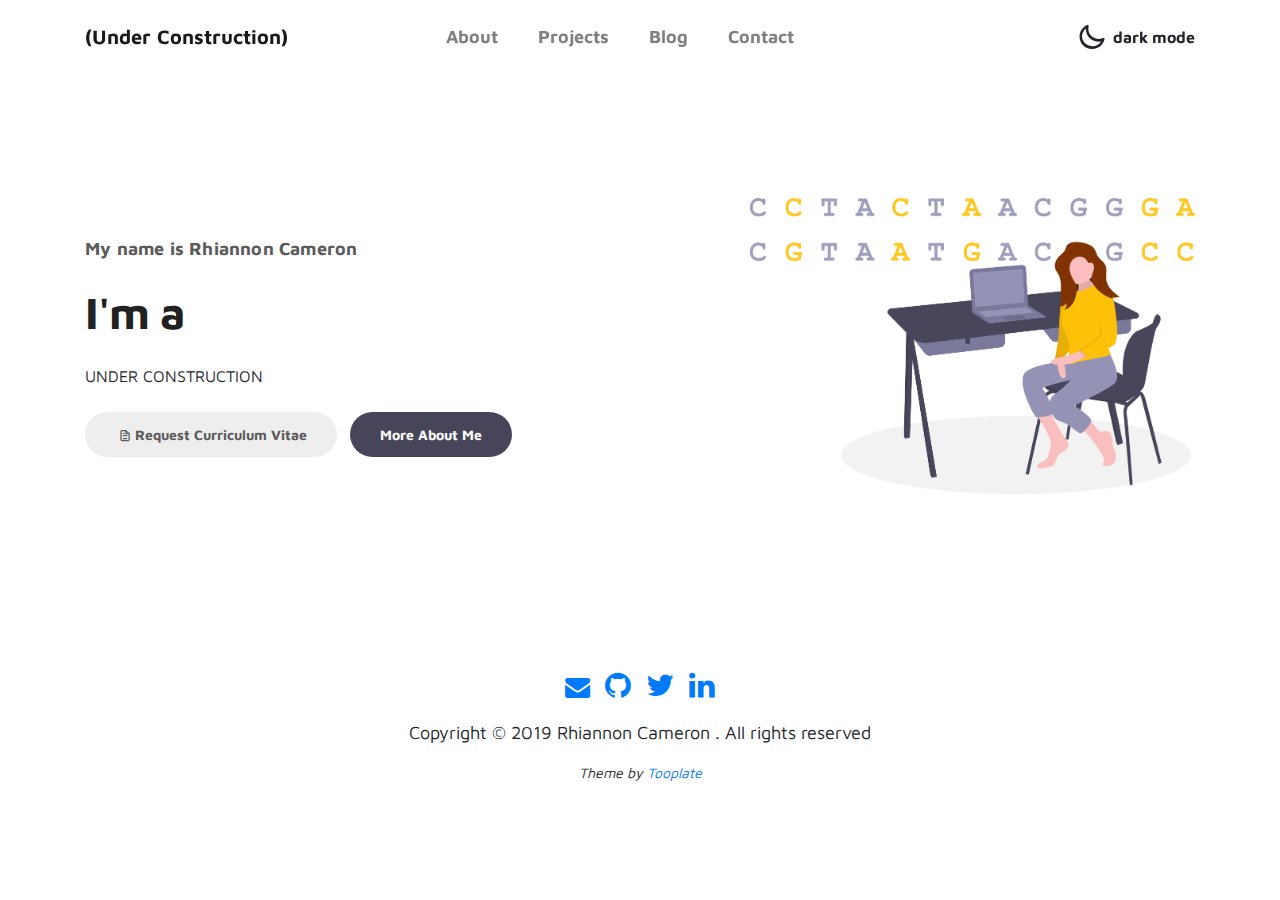
<file: index.html>
<!doctype html>
<html lang="en">
  <head>
    <meta charset="utf-8">
    <meta name="viewport" content="width=device-width, initial-scale=1, shrink-to-fit=no">
    <meta name="description" content="">
    <meta name="author" content="">

    <title>Marvel HTML Bootstrap 4 Template</title>

    <link rel="stylesheet" href="css/bootstrap.min.css">
    <link rel="stylesheet" href="css/unicons.css">
    <link rel="stylesheet" href="css/owl.carousel.min.css">
    <link rel="stylesheet" href="css/owl.theme.default.min.css">
    <link rel="stylesheet" href="https://cdnjs.cloudflare.com/ajax/libs/font-awesome/4.7.0/css/font-awesome.min.css">

    <!-- MAIN STYLE -->
    <link rel="stylesheet" href="css/tooplate-style.css">

<!--

Tooplate 2115 Marvel

https://www.tooplate.com/view/2115-marvel

-->
  </head>
  <body>
    <!-- MENU -->
    <nav class="navbar navbar-expand-sm navbar-light navbar-pinned">
        <div class="container">
            <a class="navbar-brand" href="index.html"></i>(Under Construction)</a>

            <button class="navbar-toggler" type="button" data-toggle="collapse" data-target="#navbarNav" aria-controls="navbarNav" aria-expanded="false"
                aria-label="Toggle navigation">
                <span class="navbar-toggler-icon"></span>
                <span class="navbar-toggler-icon"></span>
                <span class="navbar-toggler-icon"></span>
            </button>

            <div class="collapse navbar-collapse" id="navbarNav">
                <ul class="navbar-nav mx-auto">
                    <li class="nav-item">
                        <a href="aboutme.md" class="nav-link">About</a>
                    </li>
                    <li class="nav-item">
                        <a href="" class="nav-link">Projects</a>
                    </li>
                    <li class="nav-item">
                        <a href="" class="nav-link">Blog</a>
                    </li>
                    <li class="nav-item">
                        <a href="" class="nav-link">Contact</a>
                        <!-- <a href="#contact" class="nav-link"><span data-hover="Contact">Contact</span></a> -->
                    </li>
                </ul>

                <ul class="navbar-nav ml-lg-auto">
                    <div class="ml-lg-4">
                      <div class="color-mode d-lg-flex justify-content-center align-items-center">
                        <i class="color-mode-icon"></i>
                        dark mode
                      </div>
                    </div>
                </ul>
            </div>
        </div>
    </nav>

    <!-- ABOUT -->
    <section class="about full-screen d-lg-flex justify-content-center align-items-center" id="about">
        <div class="container">
            <div class="row">

                <div class="col-lg-7 col-md-12 col-12 d-flex align-items-center">
                    <div class="about-text">
                        <small class="small-text">My name is <span class="mobile-block">Rhiannon Cameron</span></small>
                        <h1 class="animated animated-text">
                            <span class="mr-2">I'm a</span>
                                <div class="animated-info">
                                    <span class="animated-item">Microbiology Major</span>
                                    <span class="animated-item">Novice Programmer</span>
                                    <span class="animated-item">Bioinformatics Adept</span>
                                    <span class="animated-item">UX Enthusiast</span>
                                </div>
                        </h1>
                        <div><small class="small-text"><span class="mobile-block"></span></small></div>
                        <p>UNDER CONSTRUCTION</p>

                        <div class="custom-btn-group mt-4">
                          <a href="#" class="btn mr-lg-2 custom-btn"><i class='uil uil-file-alt'></i>Request Curriculum Vitae</a>
                          <a href="#contact" class="btn custom-btn custom-btn-bg custom-btn-link">More About Me</a>
                        </div>
                    </div>
                </div>

                <div class="col-lg-5 col-md-12 col-12">
                    <div class="about-image svg">
                        <img src="images/undraw/undraw_bioinformatician-v4.png" class="img-fluid" alt="svg image">
                    </div>
                </div>

            </div>
        </div>
    </section>


    <!-- FOOTER -->
     <footer class="footer py-5">
          <div class="container">
               <div class="row">

                    <div class="col-lg-12 col-12">
                        <p class="footer-text text-center">
                          <a href="https://mail.google.com/mail/u/0/?view=cm&fs=1&tf=1&source=mailto&to=cmrn.rhi@gmail.com"><i class="fa fa-envelope" style="font-size:25px;"></i></a> &nbsp
                          <a href="https://github.com/cmrn-rhi"><i class="fa fa-github" style="font-size:30px;"></i></a> &nbsp
                          <a href="https://twitter.com/CmrnRhi"><i class="fa fa-twitter" style="font-size:30px;"></i></a> &nbsp
                          <a href="https://www.linkedin.com/in/rhiannon-cameron/"><i class="fa fa-linkedin" style="font-size:30px;"></i></a>

                        </p>
                        <p class="footer-text text-center">Copyright &copy; 2019 Rhiannon Cameron . All rights reserved</p>
                        <p class="copyright-text text-center"><i>Theme by <a rel="nofollow" href="https://www.facebook.com/tooplate">Tooplate</a></i></p>
                    </div>

               </div>
          </div>
     </footer>

    <script src="js/jquery-3.3.1.min.js"></script>
    <script src="js/popper.min.js"></script>
    <script src="js/bootstrap.min.js"></script>
    <script src="js/Headroom.js"></script>
    <script src="js/jQuery.headroom.js"></script>
    <script src="js/owl.carousel.min.js"></script>
    <script src="js/smoothscroll.js"></script>
    <script src="js/custom.js"></script>

  </body>
</html>
</file>
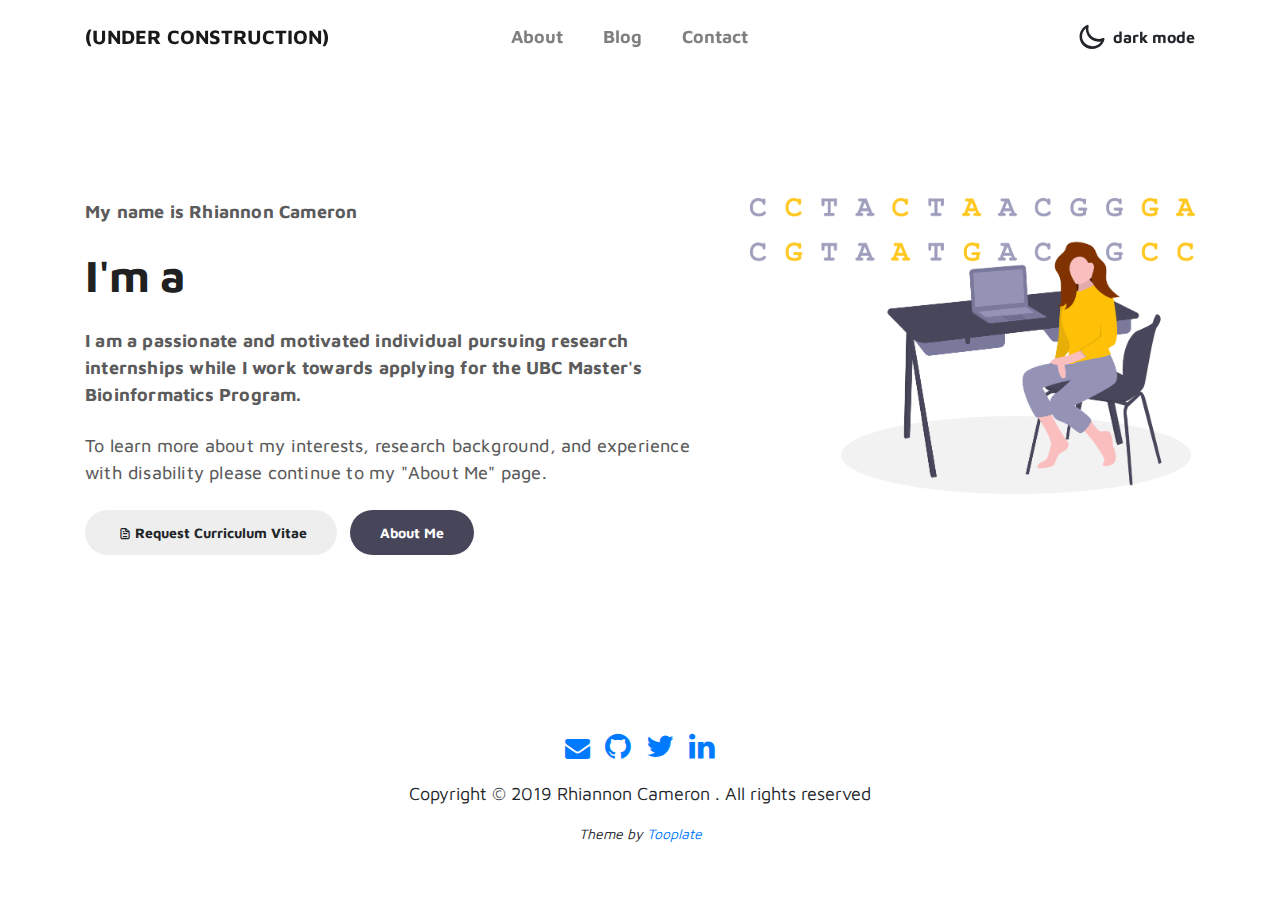
<file: about.html>
<!doctype html>
<html lang="en">
  <head>
    <meta charset="utf-8">
    <meta name="viewport" content="width=device-width, initial-scale=1, shrink-to-fit=no">
    <meta name="description" content="">
    <meta name="author" content="">

    <title>Rhiannon Cameron - About</title>

    <link rel="stylesheet" href="css/bootstrap.min.css">
    <link rel="stylesheet" href="css/unicons.css">
    <link rel="stylesheet" href="css/owl.carousel.min.css">
    <link rel="stylesheet" href="css/owl.theme.default.min.css">
    <link rel="stylesheet" href="https://cdnjs.cloudflare.com/ajax/libs/font-awesome/4.7.0/css/font-awesome.min.css">

    <!-- MAIN STYLE -->
    <link rel="stylesheet" href="css/tooplate-style.css">

<!--

Tooplate 2115 Marvel

https://www.tooplate.com/view/2115-marvel

-->
  </head>
  <body>
    <!-- MENU -->
    <nav class="navbar navbar-expand-sm navbar-light navbar-pinned">
        <div class="container">
            <a class="navbar-brand" href="index.html"></i>(UNDER CONSTRUCTION)</a>

            <button class="navbar-toggler" type="button" data-toggle="collapse" data-target="#navbarNav" aria-controls="navbarNav" aria-expanded="false"
                aria-label="Toggle navigation">
                <span class="navbar-toggler-icon"></span>
                <span class="navbar-toggler-icon"></span>
                <span class="navbar-toggler-icon"></span>
            </button>

            <div class="collapse navbar-collapse" id="navbarNav">
                <ul class="navbar-nav mx-auto">
                    <li class="nav-item">
                        <a href="about.html" class="nav-link">About</a>
                    </li>
                    <li class="nav-item">
                        <a href="blog.html" class="nav-link">Blog</a>
                    </li>
                    <li class="nav-item">
                        <a href="contact.html" class="nav-link">Contact</a>
                        <!-- <a href="#contact" class="nav-link"><span data-hover="Contact">Contact</span></a> -->
                    </li>
                </ul>

                <ul class="navbar-nav ml-lg-auto">
                    <div class="ml-lg-4">
                      <div class="color-mode d-lg-flex justify-content-center align-items-center">
                        <i class="color-mode-icon"></i>
                        dark mode
                      </div>
                    </div>
                </ul>
            </div>
        </div>
    </nav>

    <!-- ABOUT -->
    <section class="about full-screen d-lg-flex justify-content-center align-items-center" id="about">
        <div class="container">
            <div class="row">

                <div class="col-lg-7 col-md-12 col-12 d-flex align-items-center">
                    <div class="about-text">
                        <small class="small-text">My name is <span class="mobile-block">Rhiannon Cameron</span></small>
                        <h1 class="animated animated-text">
                            <span class="mr-2">I'm a</span>
                                <div class="animated-info">
                                    <span class="animated-item">Microbiology Major</span>
                                    <span class="animated-item">Novice Programmer</span>
                                    <span class="animated-item">Bioinformatics Adept</span>
                                    <span class="animated-item">UX Enthusiast</span>
                                </div>
                        </h1>
                        <div><small class="small-text"><span class="mobile-block">I am a passionate and motivated individual pursuing research internships
                          while I work towards applying for the UBC Master's Bioinformatics Program.
                          </span></small></div>
                        <br>
                        <div><small class="p"><span class="mobile-block">To learn more about my interests, research background, and experience with disability please continue to my "About Me" page.</span></small></div>
                        <div class="custom-btn-group mt-4">
                          <a class="btn mr-lg-2 custom-btn" onclick="window.open('mailto:cmrn.rhi@gmail.com?subject=Request:+Curriculum+Vitae','_blank')"><i class='uil uil-file-alt'></i>Request Curriculum Vitae</a>
                          <a href="about.html" class="btn custom-btn custom-btn-bg custom-btn-link">About Me</a>
                        </div>
                    </div>
                </div>

                <div class="col-lg-5 col-md-12 col-12">
                    <div class="about-image svg">
                        <img src="images/undraw/undraw_bioinformatician-v4.png" class="img-fluid" alt="svg image">
                    </div>
                </div>

            </div>
        </div>
    </section>


    <!-- FOOTER -->
     <footer class="footer py-5">
          <div class="container">
               <div class="row">

                    <div class="col-lg-12 col-12">
                        <p class="footer-text text-center">
                          <a href="mailto:cmrn.rhi@gmail.com?"><i class="fa fa-envelope" style="font-size:25px;"></i></a> &nbsp
                          <a href="https://github.com/cmrn-rhi"><i class="fa fa-github" style="font-size:30px;"></i></a> &nbsp
                          <a href="https://twitter.com/CmrnRhi"><i class="fa fa-twitter" style="font-size:30px;"></i></a> &nbsp
                          <a href="https://www.linkedin.com/in/rhiannon-cameron/"><i class="fa fa-linkedin" style="font-size:30px;"></i></a>

                        </p>
                        <p class="footer-text text-center">Copyright &copy; 2019 Rhiannon Cameron . All rights reserved</p>
                        <p class="copyright-text text-center"><i>Theme by <a rel="nofollow" href="https://www.facebook.com/tooplate">Tooplate</a></i></p>
                    </div>

               </div>
          </div>
     </footer>

    <script src="js/jquery-3.3.1.min.js"></script>
    <script src="js/popper.min.js"></script>
    <script src="js/bootstrap.min.js"></script>
    <script src="js/Headroom.js"></script>
    <script src="js/jQuery.headroom.js"></script>
    <script src="js/owl.carousel.min.js"></script>
    <script src="js/smoothscroll.js"></script>
    <script src="js/custom.js"></script>

  </body>
</html>
</file>
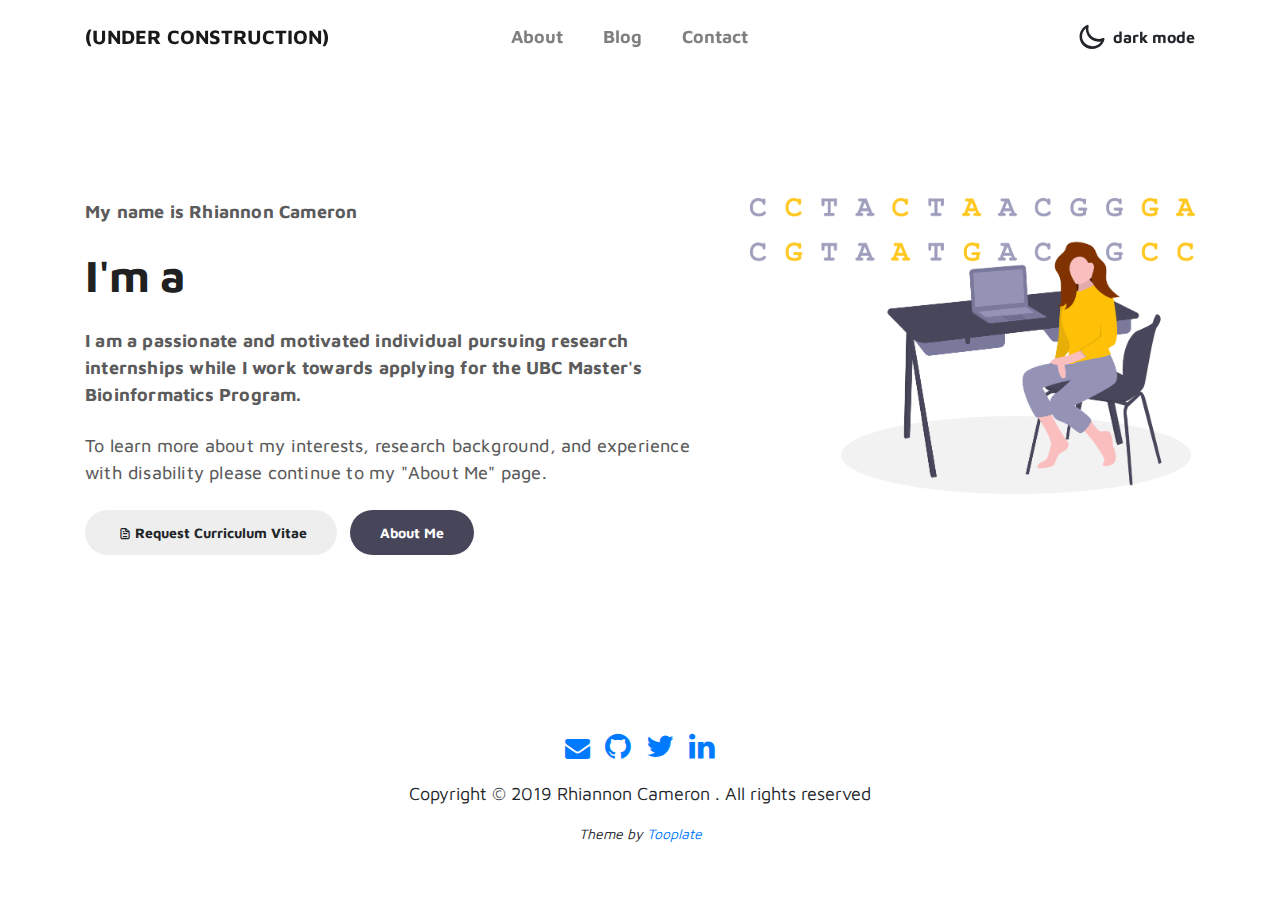
<file: blog.html>
<!doctype html>
<html lang="en">
  <head>
    <meta charset="utf-8">
    <meta name="viewport" content="width=device-width, initial-scale=1, shrink-to-fit=no">
    <meta name="description" content="">
    <meta name="author" content="">

    <title>Rhiannon Cameron - Blog</title>

    <link rel="stylesheet" href="css/bootstrap.min.css">
    <link rel="stylesheet" href="css/unicons.css">
    <link rel="stylesheet" href="css/owl.carousel.min.css">
    <link rel="stylesheet" href="css/owl.theme.default.min.css">
    <link rel="stylesheet" href="https://cdnjs.cloudflare.com/ajax/libs/font-awesome/4.7.0/css/font-awesome.min.css">

    <!-- MAIN STYLE -->
    <link rel="stylesheet" href="css/tooplate-style.css">

<!--

Tooplate 2115 Marvel

https://www.tooplate.com/view/2115-marvel

-->
  </head>
  <body>
    <!-- MENU -->
    <nav class="navbar navbar-expand-sm navbar-light navbar-pinned">
        <div class="container">
            <a class="navbar-brand" href="index.html"></i>(UNDER CONSTRUCTION)</a>

            <button class="navbar-toggler" type="button" data-toggle="collapse" data-target="#navbarNav" aria-controls="navbarNav" aria-expanded="false"
                aria-label="Toggle navigation">
                <span class="navbar-toggler-icon"></span>
                <span class="navbar-toggler-icon"></span>
                <span class="navbar-toggler-icon"></span>
            </button>

            <div class="collapse navbar-collapse" id="navbarNav">
                <ul class="navbar-nav mx-auto">
                    <li class="nav-item">
                        <a href="about.html" class="nav-link">About</a>
                    </li>
                    <li class="nav-item">
                        <a href="blog.html" class="nav-link">Blog</a>
                    </li>
                    <li class="nav-item">
                        <a href="contact.html" class="nav-link">Contact</a>
                        <!-- <a href="#contact" class="nav-link"><span data-hover="Contact">Contact</span></a> -->
                    </li>
                </ul>

                <ul class="navbar-nav ml-lg-auto">
                    <div class="ml-lg-4">
                      <div class="color-mode d-lg-flex justify-content-center align-items-center">
                        <i class="color-mode-icon"></i>
                        dark mode
                      </div>
                    </div>
                </ul>
            </div>
        </div>
    </nav>

    <!-- ABOUT -->
    <section class="about full-screen d-lg-flex justify-content-center align-items-center" id="about">
        <div class="container">
            <div class="row">

                <div class="col-lg-7 col-md-12 col-12 d-flex align-items-center">
                    <div class="about-text">
                        <small class="small-text">My name is <span class="mobile-block">Rhiannon Cameron</span></small>
                        <h1 class="animated animated-text">
                            <span class="mr-2">I'm a</span>
                                <div class="animated-info">
                                    <span class="animated-item">Microbiology Major</span>
                                    <span class="animated-item">Novice Programmer</span>
                                    <span class="animated-item">Bioinformatics Adept</span>
                                    <span class="animated-item">UX Enthusiast</span>
                                </div>
                        </h1>
                        <div><small class="small-text"><span class="mobile-block">I am a passionate and motivated individual pursuing research internships
                          while I work towards applying for the UBC Master's Bioinformatics Program.
                          </span></small></div>
                        <br>
                        <div><small class="p"><span class="mobile-block">To learn more about my interests, research background, and experience with disability please continue to my "About Me" page.</span></small></div>
                        <div class="custom-btn-group mt-4">
                          <a class="btn mr-lg-2 custom-btn" onclick="window.open('mailto:cmrn.rhi@gmail.com?subject=Request:+Curriculum+Vitae','_blank')"><i class='uil uil-file-alt'></i>Request Curriculum Vitae</a>
                          <a href="about.html" class="btn custom-btn custom-btn-bg custom-btn-link">About Me</a>
                        </div>
                    </div>
                </div>

                <div class="col-lg-5 col-md-12 col-12">
                    <div class="about-image svg">
                        <img src="images/undraw/undraw_bioinformatician-v4.png" class="img-fluid" alt="svg image">
                    </div>
                </div>

            </div>
        </div>
    </section>


    <!-- FOOTER -->
     <footer class="footer py-5">
          <div class="container">
               <div class="row">

                    <div class="col-lg-12 col-12">
                        <p class="footer-text text-center">
                          <a href="mailto:cmrn.rhi@gmail.com?"><i class="fa fa-envelope" style="font-size:25px;"></i></a> &nbsp
                          <a href="https://github.com/cmrn-rhi"><i class="fa fa-github" style="font-size:30px;"></i></a> &nbsp
                          <a href="https://twitter.com/CmrnRhi"><i class="fa fa-twitter" style="font-size:30px;"></i></a> &nbsp
                          <a href="https://www.linkedin.com/in/rhiannon-cameron/"><i class="fa fa-linkedin" style="font-size:30px;"></i></a>

                        </p>
                        <p class="footer-text text-center">Copyright &copy; 2019 Rhiannon Cameron . All rights reserved</p>
                        <p class="copyright-text text-center"><i>Theme by <a rel="nofollow" href="https://www.facebook.com/tooplate">Tooplate</a></i></p>
                    </div>

               </div>
          </div>
     </footer>

    <script src="js/jquery-3.3.1.min.js"></script>
    <script src="js/popper.min.js"></script>
    <script src="js/bootstrap.min.js"></script>
    <script src="js/Headroom.js"></script>
    <script src="js/jQuery.headroom.js"></script>
    <script src="js/owl.carousel.min.js"></script>
    <script src="js/smoothscroll.js"></script>
    <script src="js/custom.js"></script>

  </body>
</html>
</file>
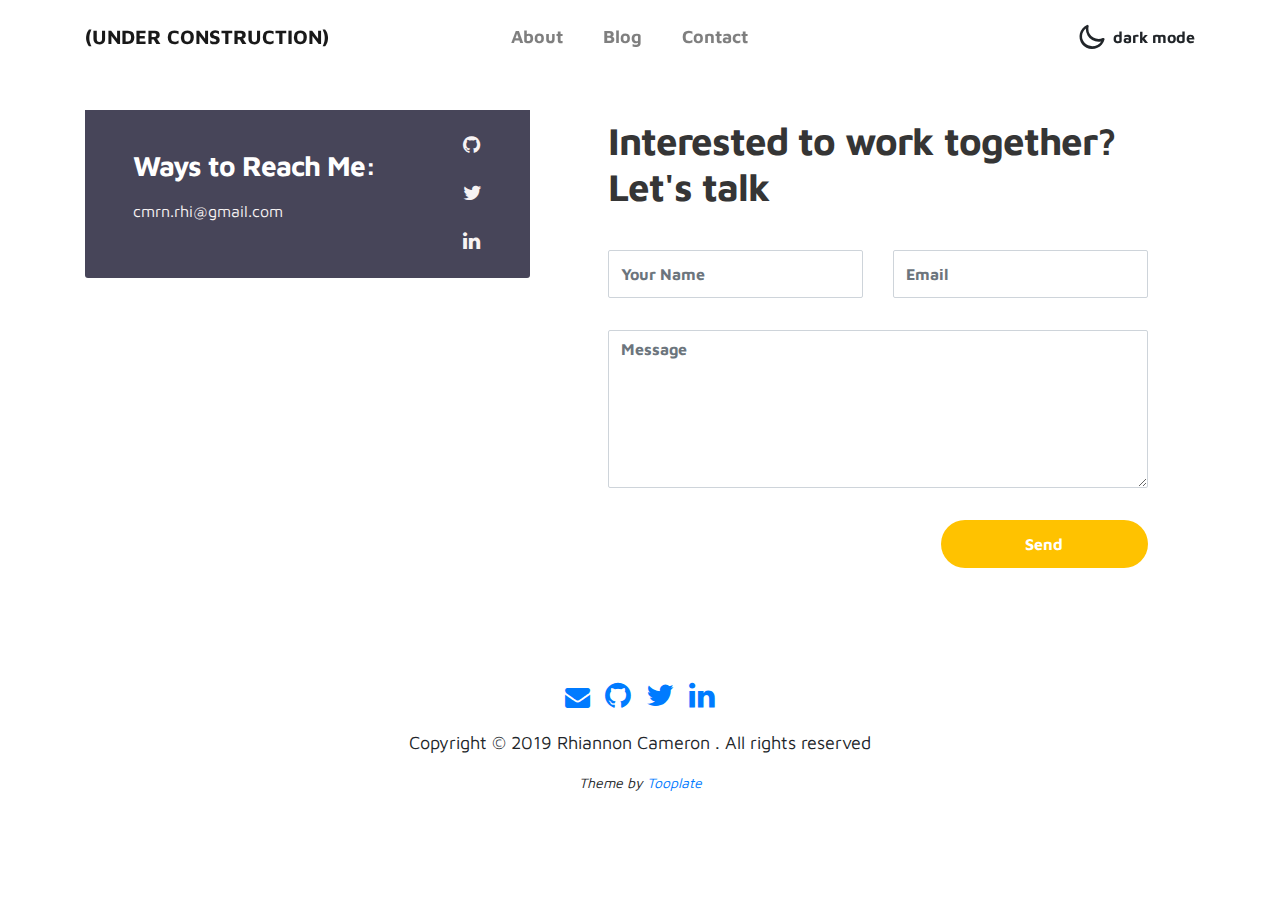
<file: contact.html>
<!doctype html>
<html lang="en">
  <head>
    <meta charset="utf-8">
    <meta name="viewport" content="width=device-width, initial-scale=1, shrink-to-fit=no">
    <meta name="description" content="">
    <meta name="author" content="">

    <title>Rhiannon Cameron - Contact</title>

    <link rel="stylesheet" href="css/bootstrap.min.css">
    <link rel="stylesheet" href="css/unicons.css">
    <link rel="stylesheet" href="css/owl.carousel.min.css">
    <link rel="stylesheet" href="css/owl.theme.default.min.css">
    <link rel="stylesheet" href="https://cdnjs.cloudflare.com/ajax/libs/font-awesome/4.7.0/css/font-awesome.min.css">

    <!-- MAIN STYLE -->
    <link rel="stylesheet" href="css/tooplate-style.css">

<!--

Tooplate 2115 Marvel

https://www.tooplate.com/view/2115-marvel

-->
  </head>
  <body>
    <!-- MENU -->
    <nav class="navbar navbar-expand-sm navbar-light navbar-pinned">
        <div class="container">
            <a class="navbar-brand" href="index.html"></i>(UNDER CONSTRUCTION)</a>

            <button class="navbar-toggler" type="button" data-toggle="collapse" data-target="#navbarNav" aria-controls="navbarNav" aria-expanded="false"
                aria-label="Toggle navigation">
                <span class="navbar-toggler-icon"></span>
                <span class="navbar-toggler-icon"></span>
                <span class="navbar-toggler-icon"></span>
            </button>

            <div class="collapse navbar-collapse" id="navbarNav">
                <ul class="navbar-nav mx-auto">
                    <li class="nav-item">
                        <a href="about.html" class="nav-link">About</a>
                    </li>
                    <li class="nav-item">
                        <a href="blog.html" class="nav-link">Blog</a>
                    </li>
                    <li class="nav-item">
                        <a href="contact.html" class="nav-link">Contact</a>
                        <!-- <a href="#contact" class="nav-link"><span data-hover="Contact">Contact</span></a> -->
                    </li>
                </ul>

                <ul class="navbar-nav ml-lg-auto">
                    <div class="ml-lg-4">
                      <div class="color-mode d-lg-flex justify-content-center align-items-center">
                        <i class="color-mode-icon"></i>
                        dark mode
                      </div>
                    </div>
                </ul>
            </div>
        </div>
    </nav>

    <!-- CONTACT -->
    <section class="contact py-5" id="contact">
      <div class="container">
        <div class="row">
          <div class="col-lg-5 mr-lg-5 col-12">

            <div class="contact-info d-flex justify-content-between align-items-center py-4 px-lg-5">
                <div class="contact-info-item">
                  <h3 class="mb-3 text-white">Ways to Reach Me:</h3>
                  <p class="footer-text mb-0"></p>
                  <p><a href="mailto:cmrn.rhi@gmail.com">cmrn.rhi@gmail.com</a></p>
                </div>

                <ul class="social-links">
                     <li><a href="https://github.com/cmrn-rhi"><i class="fa fa-github" style="font-size:20px;"></i></a></li> &nbsp
                     <li><a href="https://twitter.com/CmrnRhi"><i class="fa fa-twitter" style="font-size:20px;"></i></a></li> &nbsp
                     <li><a href="https://www.linkedin.com/in/rhiannon-cameron/"><i class="fa fa-linkedin" style="font-size:20px;"></i></a></li>
                </ul>

            </div>
          </div>

          <div class="col-lg-6 col-12">
            <div class="contact-form">
              <h2 class="mb-4">Interested to work together? Let's talk</h2>

              <form action="" method="get">
                <div class="row">
                  <div class="col-lg-6 col-12">
                    <input type="text" class="form-control" name="name" placeholder="Your Name" id="name">
                  </div>

                  <div class="col-lg-6 col-12">
                    <input type="email" class="form-control" name="email" placeholder="Email" id="email">
                  </div>

                  <div class="col-12">
                    <textarea name="message" rows="6" class="form-control" id="message" placeholder="Message"></textarea>
                  </div>

                  <div class="ml-lg-auto col-lg-5 col-12">
                    <input type="submit" class="form-control submit-btn" value="Send">
                  </div>
                </div>
              </form>
            </div>
          </div>

        </div>
      </div>
    </section>

    <!-- FOOTER -->
     <footer class="footer py-5">
          <div class="container">
               <div class="row">

                    <div class="col-lg-12 col-12">
                        <p class="footer-text text-center">
                          <a href="mailto:cmrn.rhi@gmail.com?"><i class="fa fa-envelope" style="font-size:25px;"></i></a> &nbsp
                          <a href="https://github.com/cmrn-rhi"><i class="fa fa-github" style="font-size:30px;"></i></a> &nbsp
                          <a href="https://twitter.com/CmrnRhi"><i class="fa fa-twitter" style="font-size:30px;"></i></a> &nbsp
                          <a href="https://www.linkedin.com/in/rhiannon-cameron/"><i class="fa fa-linkedin" style="font-size:30px;"></i></a>

                        </p>
                        <p class="footer-text text-center">Copyright &copy; 2019 Rhiannon Cameron . All rights reserved</p>
                        <p class="copyright-text text-center"><i>Theme by <a rel="nofollow" href="https://www.facebook.com/tooplate">Tooplate</a></i></p>
                    </div>

               </div>
          </div>
     </footer>

    <script src="js/jquery-3.3.1.min.js"></script>
    <script src="js/popper.min.js"></script>
    <script src="js/bootstrap.min.js"></script>
    <script src="js/Headroom.js"></script>
    <script src="js/jQuery.headroom.js"></script>
    <script src="js/owl.carousel.min.js"></script>
    <script src="js/smoothscroll.js"></script>
    <script src="js/custom.js"></script>

  </body>
</html>
</file>
<file: css/unicons.css>
@font-face {
  font-family: 'unicons';
  src: url('../font/unicons.eot?42479262');
  src: url('../font/unicons.eot?42479262#iefix') format('embedded-opentype'),
       url('../font/unicons.woff2?42479262') format('woff2'),
       url('../font/unicons.woff?42479262') format('woff'),
       url('../font/unicons.ttf?42479262') format('truetype'),
       url('../font/unicons.svg?42479262#unicons') format('svg');
  font-weight: normal;
  font-style: normal;
}
/* Chrome hack: SVG is rendered more smooth in Windozze. 100% magic, uncomment if you need it. */
/* Note, that will break hinting! In other OS-es font will be not as sharp as it could be */
/*
@media screen and (-webkit-min-device-pixel-ratio:0) {
  @font-face {
    font-family: 'unicons';
    src: url('../font/unicons.svg?42479262#unicons') format('svg');
  }
}
*/
 
 [class^="uil-"]:before, [class*=" uil-"]:before {
  font-family: "unicons";
  font-style: normal;
  font-weight: normal;
  speak: none;
 
  display: inline-block;
  text-decoration: inherit;
  width: 1em;
  margin-right: .2em;
  text-align: center;
  /* opacity: .8; */
 
  /* For safety - reset parent styles, that can break glyph codes*/
  font-variant: normal;
  text-transform: none;
 
  /* fix buttons height, for twitter bootstrap */
  line-height: 1em;
 
  /* Animation center compensation - margins should be symmetric */
  /* remove if not needed */
  margin-left: .2em;
 
  /* you can be more comfortable with increased icons size */
  /* font-size: 120%; */
 
  /* Font smoothing. That was taken from TWBS */
  -webkit-font-smoothing: antialiased;
  -moz-osx-font-smoothing: grayscale;
 
  /* Uncomment for 3D effect */
  /* text-shadow: 1px 1px 1px rgba(127, 127, 127, 0.3); */
}
 
.uil-abacus:before { content: '\e800'; } /* '' */
.uil-accessible-icon-alt:before { content: '\e801'; } /* '' */
.uil-adjust-alt:before { content: '\e802'; } /* '' */
.uil-adjust-circle:before { content: '\e803'; } /* '' */
.uil-adjust-half:before { content: '\e804'; } /* '' */
.uil-adjust:before { content: '\e805'; } /* '' */
.uil-airplay:before { content: '\e806'; } /* '' */
.uil-align-alt:before { content: '\e807'; } /* '' */
.uil-align-center-alt:before { content: '\e808'; } /* '' */
.uil-align-center-h:before { content: '\e809'; } /* '' */
.uil-align-center-justify:before { content: '\e80a'; } /* '' */
.uil-align-center-v:before { content: '\e80b'; } /* '' */
.uil-align-center:before { content: '\e80c'; } /* '' */
.uil-align-justify:before { content: '\e80d'; } /* '' */
.uil-align-left-justify:before { content: '\e80e'; } /* '' */
.uil-align-left:before { content: '\e80f'; } /* '' */
.uil-align-letter-right:before { content: '\e810'; } /* '' */
.uil-align-right-justify:before { content: '\e811'; } /* '' */
.uil-align-right:before { content: '\e812'; } /* '' */
.uil-align:before { content: '\e813'; } /* '' */
.uil-ambulance:before { content: '\e814'; } /* '' */
.uil-analysis:before { content: '\e815'; } /* '' */
.uil-analytics:before { content: '\e816'; } /* '' */
.uil-anchor:before { content: '\e817'; } /* '' */
.uil-android-phone-slash:before { content: '\e818'; } /* '' */
.uil-angle-double-down:before { content: '\e819'; } /* '' */
.uil-angle-double-left:before { content: '\e81a'; } /* '' */
.uil-angle-double-right:before { content: '\e81b'; } /* '' */
.uil-angle-double-up:before { content: '\e81c'; } /* '' */
.uil-angle-down:before { content: '\e81d'; } /* '' */
.uil-angle-left:before { content: '\e81e'; } /* '' */
.uil-angle-right-b:before { content: '\e81f'; } /* '' */
.uil-angle-right:before { content: '\e820'; } /* '' */
.uil-angle-up:before { content: '\e821'; } /* '' */
.uil-annoyed-alt:before { content: '\e822'; } /* '' */
.uil-annoyed:before { content: '\e823'; } /* '' */
.uil-apps:before { content: '\e824'; } /* '' */
.uil-archive-alt:before { content: '\e825'; } /* '' */
.uil-archive:before { content: '\e826'; } /* '' */
.uil-arrow-break:before { content: '\e827'; } /* '' */
.uil-arrow-circle-down:before { content: '\e828'; } /* '' */
.uil-arrow-circle-left:before { content: '\e829'; } /* '' */
.uil-arrow-circle-right:before { content: '\e82a'; } /* '' */
.uil-arrow-circle-up:before { content: '\e82b'; } /* '' */
.uil-arrow-compress-h:before { content: '\e82c'; } /* '' */
.uil-arrow-down-left:before { content: '\e82d'; } /* '' */
.uil-arrow-down-right:before { content: '\e82e'; } /* '' */
.uil-arrow-down:before { content: '\e82f'; } /* '' */
.uil-arrow-from-right:before { content: '\e830'; } /* '' */
.uil-arrow-from-top:before { content: '\e831'; } /* '' */
.uil-arrow-growth:before { content: '\e832'; } /* '' */
.uil-arrow-left:before { content: '\e833'; } /* '' */
.uil-arrow-random:before { content: '\e834'; } /* '' */
.uil-arrow-resize-diagonal:before { content: '\e835'; } /* '' */
.uil-arrow-right:before { content: '\e836'; } /* '' */
.uil-arrow-to-bottom:before { content: '\e837'; } /* '' */
.uil-arrow-to-right:before { content: '\e838'; } /* '' */
.uil-arrow-up-left:before { content: '\e839'; } /* '' */
.uil-arrow-up-right:before { content: '\e83a'; } /* '' */
.uil-arrow-up:before { content: '\e83b'; } /* '' */
.uil-arrows-h-alt:before { content: '\e83c'; } /* '' */
.uil-arrows-h:before { content: '\e83d'; } /* '' */
.uil-arrows-left-down:before { content: '\e83e'; } /* '' */
.uil-arrows-maximize:before { content: '\e83f'; } /* '' */
.uil-arrows-merge:before { content: '\e840'; } /* '' */
.uil-arrows-resize-h:before { content: '\e841'; } /* '' */
.uil-arrows-resize-v:before { content: '\e842'; } /* '' */
.uil-arrows-resize:before { content: '\e843'; } /* '' */
.uil-arrows-right-down:before { content: '\e844'; } /* '' */
.uil-arrows-shrink-h:before { content: '\e845'; } /* '' */
.uil-arrows-shrink-v:before { content: '\e846'; } /* '' */
.uil-arrows-up-right:before { content: '\e847'; } /* '' */
.uil-arrows-v-alt:before { content: '\e848'; } /* '' */
.uil-arrows-v:before { content: '\e849'; } /* '' */
.uil-at:before { content: '\e84a'; } /* '' */
.uil-atm-card:before { content: '\e84b'; } /* '' */
.uil-atom:before { content: '\e84c'; } /* '' */
.uil-auto-flash:before { content: '\e84d'; } /* '' */
.uil-award-alt:before { content: '\e84e'; } /* '' */
.uil-award:before { content: '\e84f'; } /* '' */
.uil-baby-carriage:before { content: '\e850'; } /* '' */
.uil-backpack:before { content: '\e851'; } /* '' */
.uil-backspace:before { content: '\e852'; } /* '' */
.uil-backward:before { content: '\e853'; } /* '' */
.uil-bag-alt:before { content: '\e854'; } /* '' */
.uil-bag-slash:before { content: '\e855'; } /* '' */
.uil-bag:before { content: '\e856'; } /* '' */
.uil-ball:before { content: '\e857'; } /* '' */
.uil-ban:before { content: '\e858'; } /* '' */
.uil-bars:before { content: '\e859'; } /* '' */
.uil-basketball-hoop:before { content: '\e85a'; } /* '' */
.uil-basketball:before { content: '\e85b'; } /* '' */
.uil-battery-bolt:before { content: '\e85c'; } /* '' */
.uil-battery-empty:before { content: '\e85d'; } /* '' */
.uil-bed-double:before { content: '\e85e'; } /* '' */
.uil-bed:before { content: '\e85f'; } /* '' */
.uil-bell-school:before { content: '\e860'; } /* '' */
.uil-bell-slash:before { content: '\e861'; } /* '' */
.uil-bill:before { content: '\e862'; } /* '' */
.uil-bitcoin-circle:before { content: '\e863'; } /* '' */
.uil-bitcoin:before { content: '\e864'; } /* '' */
.uil-bluetooth-b:before { content: '\e865'; } /* '' */
.uil-bolt-alt:before { content: '\e866'; } /* '' */
.uil-bolt-slash:before { content: '\e867'; } /* '' */
.uil-bolt:before { content: '\e868'; } /* '' */
.uil-book-alt:before { content: '\e869'; } /* '' */
.uil-book-medical:before { content: '\e86a'; } /* '' */
.uil-book-open:before { content: '\e86b'; } /* '' */
.uil-book-reader:before { content: '\e86c'; } /* '' */
.uil-book:before { content: '\e86d'; } /* '' */
.uil-bookmark-full:before { content: '\e86e'; } /* '' */
.uil-bookmark:before { content: '\e86f'; } /* '' */
.uil-books:before { content: '\e870'; } /* '' */
.uil-boombox:before { content: '\e871'; } /* '' */
.uil-border-alt:before { content: '\e872'; } /* '' */
.uil-border-bottom:before { content: '\e873'; } /* '' */
.uil-border-clear:before { content: '\e874'; } /* '' */
.uil-border-horizontal:before { content: '\e875'; } /* '' */
.uil-border-inner:before { content: '\e876'; } /* '' */
.uil-border-left:before { content: '\e877'; } /* '' */
.uil-border-out:before { content: '\e878'; } /* '' */
.uil-border-right:before { content: '\e879'; } /* '' */
.uil-border-top:before { content: '\e87a'; } /* '' */
.uil-border-vertical:before { content: '\e87b'; } /* '' */
.uil-box:before { content: '\e87c'; } /* '' */
.uil-briefcase-alt:before { content: '\e87d'; } /* '' */
.uil-briefcase:before { content: '\e87e'; } /* '' */
.uil-bright:before { content: '\e87f'; } /* '' */
.uil-brightness-empty:before { content: '\e880'; } /* '' */
.uil-brightness-half:before { content: '\e881'; } /* '' */
.uil-brightness-low:before { content: '\e882'; } /* '' */
.uil-brightness-minus:before { content: '\e883'; } /* '' */
.uil-brightness-plus:before { content: '\e884'; } /* '' */
.uil-brightness:before { content: '\e885'; } /* '' */
.uil-bring-bottom:before { content: '\e886'; } /* '' */
.uil-bring-front:before { content: '\e887'; } /* '' */
.uil-brush-alt:before { content: '\e888'; } /* '' */
.uil-bug:before { content: '\e889'; } /* '' */
.uil-building:before { content: '\e88a'; } /* '' */
.uil-bullseye:before { content: '\e88b'; } /* '' */
.uil-bus-alt:before { content: '\e88c'; } /* '' */
.uil-bus-school:before { content: '\e88d'; } /* '' */
.uil-bus:before { content: '\e88e'; } /* '' */
.uil-calcualtor:before { content: '\e88f'; } /* '' */
.uil-calculator-alt:before { content: '\e890'; } /* '' */
.uil-calendar-alt:before { content: '\e891'; } /* '' */
.uil-calendar-slash:before { content: '\e892'; } /* '' */
.uil-calender:before { content: '\e893'; } /* '' */
.uil-calling:before { content: '\e894'; } /* '' */
.uil-camera-plus:before { content: '\e895'; } /* '' */
.uil-camera-slash:before { content: '\e896'; } /* '' */
.uil-camera:before { content: '\e897'; } /* '' */
.uil-cancel:before { content: '\e898'; } /* '' */
.uil-capsule:before { content: '\e899'; } /* '' */
.uil-capture:before { content: '\e89a'; } /* '' */
.uil-car-sideview:before { content: '\e89b'; } /* '' */
.uil-car-slash:before { content: '\e89c'; } /* '' */
.uil-car-wash:before { content: '\e89d'; } /* '' */
.uil-car:before { content: '\e89e'; } /* '' */
.uil-card-atm:before { content: '\e89f'; } /* '' */
.uil-caret-right:before { content: '\e8a0'; } /* '' */
.uil-cart:before { content: '\e8a1'; } /* '' */
.uil-cell:before { content: '\e8a2'; } /* '' */
.uil-celsius:before { content: '\e8a3'; } /* '' */
.uil-chart-bar-alt:before { content: '\e8a4'; } /* '' */
.uil-chart-bar:before { content: '\e8a5'; } /* '' */
.uil-chart-down:before { content: '\e8a6'; } /* '' */
.uil-chart-growth-alt:before { content: '\e8a7'; } /* '' */
.uil-chart-growth:before { content: '\e8a8'; } /* '' */
.uil-chart-line:before { content: '\e8a9'; } /* '' */
.uil-chart-pie-alt:before { content: '\e8aa'; } /* '' */
.uil-chart-pie:before { content: '\e8ab'; } /* '' */
.uil-chart:before { content: '\e8ac'; } /* '' */
.uil-chat-bubble-user:before { content: '\e8ad'; } /* '' */
.uil-chat-info:before { content: '\e8ae'; } /* '' */
.uil-chat:before { content: '\e8af'; } /* '' */
.uil-check-circle:before { content: '\e8b0'; } /* '' */
.uil-check-square:before { content: '\e8b1'; } /* '' */
.uil-check:before { content: '\e8b2'; } /* '' */
.uil-circle-layer:before { content: '\e8b3'; } /* '' */
.uil-circle:before { content: '\e8b4'; } /* '' */
.uil-circuit:before { content: '\e8b5'; } /* '' */
.uil-clapper-board:before { content: '\e8b6'; } /* '' */
.uil-clipboard-alt:before { content: '\e8b7'; } /* '' */
.uil-clipboard-blank:before { content: '\e8b8'; } /* '' */
.uil-clipboard-notes:before { content: '\e8b9'; } /* '' */
.uil-clipboard:before { content: '\e8ba'; } /* '' */
.uil-clock-eight:before { content: '\e8bb'; } /* '' */
.uil-clock-five:before { content: '\e8bc'; } /* '' */
.uil-clock-nine:before { content: '\e8bd'; } /* '' */
.uil-clock-seven:before { content: '\e8be'; } /* '' */
.uil-clock-ten:before { content: '\e8bf'; } /* '' */
.uil-clock-three:before { content: '\e8c0'; } /* '' */
.uil-clock-two:before { content: '\e8c1'; } /* '' */
.uil-clock:before { content: '\e8c2'; } /* '' */
.uil-closed-captioning:before { content: '\e8c3'; } /* '' */
.uil-cloud-block:before { content: '\e8c4'; } /* '' */
.uil-cloud-bookmark:before { content: '\e8c5'; } /* '' */
.uil-cloud-check:before { content: '\e8c6'; } /* '' */
.uil-cloud-computing:before { content: '\e8c7'; } /* '' */
.uil-cloud-data-connection:before { content: '\e8c8'; } /* '' */
.uil-cloud-database-tree:before { content: '\e8c9'; } /* '' */
.uil-cloud-download:before { content: '\e8ca'; } /* '' */
.uil-cloud-drizzle:before { content: '\e8cb'; } /* '' */
.uil-cloud-exclamation:before { content: '\e8cc'; } /* '' */
.uil-cloud-hail:before { content: '\e8cd'; } /* '' */
.uil-cloud-heart:before { content: '\e8ce'; } /* '' */
.uil-cloud-info:before { content: '\e8cf'; } /* '' */
.uil-cloud-lock:before { content: '\e8d0'; } /* '' */
.uil-cloud-meatball:before { content: '\e8d1'; } /* '' */
.uil-cloud-moon-hail:before { content: '\e8d2'; } /* '' */
.uil-cloud-moon-meatball:before { content: '\e8d3'; } /* '' */
.uil-cloud-moon-rain:before { content: '\e8d4'; } /* '' */
.uil-cloud-moon-showers:before { content: '\e8d5'; } /* '' */
.uil-cloud-moon:before { content: '\e8d6'; } /* '' */
.uil-cloud-question:before { content: '\e8d7'; } /* '' */
.uil-cloud-rain-sun:before { content: '\e8d8'; } /* '' */
.uil-cloud-rain:before { content: '\e8d9'; } /* '' */
.uil-cloud-redo:before { content: '\e8da'; } /* '' */
.uil-cloud-set:before { content: '\e8db'; } /* '' */
.uil-cloud-share:before { content: '\e8dc'; } /* '' */
.uil-cloud-shield:before { content: '\e8dd'; } /* '' */
.uil-cloud-showers-alt:before { content: '\e8de'; } /* '' */
.uil-cloud-showers-heavy:before { content: '\e8df'; } /* '' */
.uil-cloud-showers:before { content: '\e8e0'; } /* '' */
.uil-cloud-slash:before { content: '\e8e1'; } /* '' */
.uil-cloud-sun-hail:before { content: '\e8e2'; } /* '' */
.uil-cloud-sun-meatball:before { content: '\e8e3'; } /* '' */
.uil-cloud-sun-rain-alt:before { content: '\e8e4'; } /* '' */
.uil-cloud-sun-rain:before { content: '\e8e5'; } /* '' */
.uil-cloud-sun-tear:before { content: '\e8e6'; } /* '' */
.uil-cloud-sun:before { content: '\e8e7'; } /* '' */
.uil-cloud-times:before { content: '\e8e8'; } /* '' */
.uil-cloud-unlock:before { content: '\e8e9'; } /* '' */
.uil-cloud-upload:before { content: '\e8ea'; } /* '' */
.uil-cloud-wifi:before { content: '\e8eb'; } /* '' */
.uil-cloud-wind:before { content: '\e8ec'; } /* '' */
.uil-cloud:before { content: '\e8ed'; } /* '' */
.uil-clouds:before { content: '\e8ee'; } /* '' */
.uil-club:before { content: '\e8ef'; } /* '' */
.uil-code:before { content: '\e8f0'; } /* '' */
.uil-coffee:before { content: '\e8f1'; } /* '' */
.uil-cog:before { content: '\e8f2'; } /* '' */
.uil-coins:before { content: '\e8f3'; } /* '' */
.uil-columns:before { content: '\e8f4'; } /* '' */
.uil-comment-alt-block:before { content: '\e8f5'; } /* '' */
.uil-comment-alt-chart-lines:before { content: '\e8f6'; } /* '' */
.uil-comment-alt-check:before { content: '\e8f7'; } /* '' */
.uil-comment-alt-dots:before { content: '\e8f8'; } /* '' */
.uil-comment-alt-download:before { content: '\e8f9'; } /* '' */
.uil-comment-alt-edit:before { content: '\e8fa'; } /* '' */
.uil-comment-alt-exclamation:before { content: '\e8fb'; } /* '' */
.uil-comment-alt-heart:before { content: '\e8fc'; } /* '' */
.uil-comment-alt-image:before { content: '\e8fd'; } /* '' */
.uil-comment-alt-info:before { content: '\e8fe'; } /* '' */
.uil-comment-alt-lines:before { content: '\e8ff'; } /* '' */
.uil-comment-alt-lock:before { content: '\e900'; } /* '' */
.uil-comment-alt-medical:before { content: '\e901'; } /* '' */
.uil-comment-alt-message:before { content: '\e902'; } /* '' */
.uil-comment-alt-notes:before { content: '\e903'; } /* '' */
.uil-comment-alt-plus:before { content: '\e904'; } /* '' */
.uil-comment-alt-question:before { content: '\e905'; } /* '' */
.uil-comment-alt-redo:before { content: '\e906'; } /* '' */
.uil-comment-alt-search:before { content: '\e907'; } /* '' */
.uil-comment-alt-share:before { content: '\e908'; } /* '' */
.uil-comment-alt-shield:before { content: '\e909'; } /* '' */
.uil-comment-alt-upload:before { content: '\e90a'; } /* '' */
.uil-comment-alt-verify:before { content: '\e90b'; } /* '' */
.uil-comment-alt:before { content: '\e90c'; } /* '' */
.uil-comment-block:before { content: '\e90d'; } /* '' */
.uil-comment-chart-line:before { content: '\e90e'; } /* '' */
.uil-comment-check:before { content: '\e90f'; } /* '' */
.uil-comment-dots:before { content: '\e910'; } /* '' */
.uil-comment-download:before { content: '\e911'; } /* '' */
.uil-comment-edit:before { content: '\e912'; } /* '' */
.uil-comment-exclamation:before { content: '\e913'; } /* '' */
.uil-comment-heart:before { content: '\e914'; } /* '' */
.uil-comment-image:before { content: '\e915'; } /* '' */
.uil-comment-info-alt:before { content: '\e916'; } /* '' */
.uil-comment-info:before { content: '\e917'; } /* '' */
.uil-comment-lines:before { content: '\e918'; } /* '' */
.uil-comment-lock:before { content: '\e919'; } /* '' */
.uil-comment-medical:before { content: '\e91a'; } /* '' */
.uil-comment-message:before { content: '\e91b'; } /* '' */
.uil-comment-notes:before { content: '\e91c'; } /* '' */
.uil-comment-plus:before { content: '\e91d'; } /* '' */
.uil-comment-question:before { content: '\e91e'; } /* '' */
.uil-comment-redo:before { content: '\e91f'; } /* '' */
.uil-comment-search:before { content: '\e920'; } /* '' */
.uil-comment-share:before { content: '\e921'; } /* '' */
.uil-comment-shield:before { content: '\e922'; } /* '' */
.uil-comment-slash:before { content: '\e923'; } /* '' */
.uil-comment-upload:before { content: '\e924'; } /* '' */
.uil-comment-verify:before { content: '\e925'; } /* '' */
.uil-comment:before { content: '\e926'; } /* '' */
.uil-comments-alt:before { content: '\e927'; } /* '' */
.uil-comments:before { content: '\e928'; } /* '' */
.uil-commnet-alt-slash:before { content: '\e929'; } /* '' */
.uil-compact-disc:before { content: '\e92a'; } /* '' */
.uil-compass:before { content: '\e92b'; } /* '' */
.uil-compress-alt-left:before { content: '\e92c'; } /* '' */
.uil-compress-alt:before { content: '\e92d'; } /* '' */
.uil-compress-arrows:before { content: '\e92e'; } /* '' */
.uil-compress-lines:before { content: '\e92f'; } /* '' */
.uil-compress-point:before { content: '\e930'; } /* '' */
.uil-compress-v:before { content: '\e931'; } /* '' */
.uil-compress:before { content: '\e932'; } /* '' */
.uil-computer-mouse:before { content: '\e933'; } /* '' */
.uil-confused:before { content: '\e934'; } /* '' */
.uil-constructor:before { content: '\e935'; } /* '' */
.uil-copy-alt:before { content: '\e936'; } /* '' */
.uil-copy-landscape:before { content: '\e937'; } /* '' */
.uil-copy:before { content: '\e938'; } /* '' */
.uil-copyright:before { content: '\e939'; } /* '' */
.uil-corner-down-left:before { content: '\e93a'; } /* '' */
.uil-corner-down-right-alt:before { content: '\e93b'; } /* '' */
.uil-corner-down-right:before { content: '\e93c'; } /* '' */
.uil-corner-left-down:before { content: '\e93d'; } /* '' */
.uil-corner-right-down:before { content: '\e93e'; } /* '' */
.uil-corner-up-left-alt:before { content: '\e93f'; } /* '' */
.uil-corner-up-left:before { content: '\e940'; } /* '' */
.uil-corner-up-right-alt:before { content: '\e941'; } /* '' */
.uil-corner-up-right:before { content: '\e942'; } /* '' */
.uil-creative-commons-pd-alt:before { content: '\e943'; } /* '' */
.uil-creative-commons-pd:before { content: '\e944'; } /* '' */
.uil-crockery:before { content: '\e945'; } /* '' */
.uil-crop-alt-rotate-left:before { content: '\e946'; } /* '' */
.uil-crop-alt-rotate-right:before { content: '\e947'; } /* '' */
.uil-crop-alt:before { content: '\e948'; } /* '' */
.uil-crosshair-alt:before { content: '\e949'; } /* '' */
.uil-crosshair:before { content: '\e94a'; } /* '' */
.uil-crosshairs:before { content: '\e94b'; } /* '' */
.uil-cube:before { content: '\e94c'; } /* '' */
.uil-data-sharing:before { content: '\e94d'; } /* '' */
.uil-database-alt:before { content: '\e94e'; } /* '' */
.uil-database:before { content: '\e94f'; } /* '' */
.uil-desert:before { content: '\e950'; } /* '' */
.uil-desktop-alt-slash:before { content: '\e951'; } /* '' */
.uil-desktop-alt:before { content: '\e952'; } /* '' */
.uil-desktop-cloud-alt:before { content: '\e953'; } /* '' */
.uil-desktop-slash:before { content: '\e954'; } /* '' */
.uil-desktop:before { content: '\e955'; } /* '' */
.uil-dialpad-alt:before { content: '\e956'; } /* '' */
.uil-dialpad:before { content: '\e957'; } /* '' */
.uil-diamond:before { content: '\e958'; } /* '' */
.uil-diary-alt:before { content: '\e959'; } /* '' */
.uil-diary:before { content: '\e95a'; } /* '' */
.uil-dice-five:before { content: '\e95b'; } /* '' */
.uil-dice-four:before { content: '\e95c'; } /* '' */
.uil-dice-one:before { content: '\e95d'; } /* '' */
.uil-dice-six:before { content: '\e95e'; } /* '' */
.uil-dice-three:before { content: '\e95f'; } /* '' */
.uil-dice-two:before { content: '\e960'; } /* '' */
.uil-direction:before { content: '\e961'; } /* '' */
.uil-directions:before { content: '\e962'; } /* '' */
.uil-dizzy-meh:before { content: '\e963'; } /* '' */
.uil-dna:before { content: '\e964'; } /* '' */
.uil-document-layout-center:before { content: '\e965'; } /* '' */
.uil-document-layout-left:before { content: '\e966'; } /* '' */
.uil-document-layout-right:before { content: '\e967'; } /* '' */
.uil-document:before { content: '\e968'; } /* '' */
.uil-dollar-alt:before { content: '\e969'; } /* '' */
.uil-dollar-sign-alt:before { content: '\e96a'; } /* '' */
.uil-dollar-sign:before { content: '\e96b'; } /* '' */
.uil-down-arrow:before { content: '\e96c'; } /* '' */
.uil-download-alt:before { content: '\e96d'; } /* '' */
.uil-dribbble:before { content: '\e96e'; } /* '' */
.uil-drill:before { content: '\e96f'; } /* '' */
.uil-dropbox:before { content: '\e970'; } /* '' */
.uil-dumbbell:before { content: '\e971'; } /* '' */
.uil-edit-alt:before { content: '\e972'; } /* '' */
.uil-edit:before { content: '\e973'; } /* '' */
.uil-ellipsis-h:before { content: '\e974'; } /* '' */
.uil-ellipsis-v:before { content: '\e975'; } /* '' */
.uil-emoji:before { content: '\e976'; } /* '' */
.uil-enter:before { content: '\e977'; } /* '' */
.uil-entry:before { content: '\e978'; } /* '' */
.uil-envelope-add:before { content: '\e979'; } /* '' */
.uil-envelope-alt:before { content: '\e97a'; } /* '' */
.uil-envelope-block:before { content: '\e97b'; } /* '' */
.uil-envelope-bookmark:before { content: '\e97c'; } /* '' */
.uil-envelope-check:before { content: '\e97d'; } /* '' */
.uil-envelope-download-alt:before { content: '\e97e'; } /* '' */
.uil-envelope-download:before { content: '\e97f'; } /* '' */
.uil-envelope-edit:before { content: '\e980'; } /* '' */
.uil-envelope-exclamation:before { content: '\e981'; } /* '' */
.uil-envelope-heart:before { content: '\e982'; } /* '' */
.uil-envelope-info:before { content: '\e983'; } /* '' */
.uil-envelope-lock:before { content: '\e984'; } /* '' */
.uil-envelope-minus:before { content: '\e985'; } /* '' */
.uil-envelope-open:before { content: '\e986'; } /* '' */
.uil-envelope-question:before { content: '\e987'; } /* '' */
.uil-envelope-receive:before { content: '\e988'; } /* '' */
.uil-envelope-redo:before { content: '\e989'; } /* '' */
.uil-envelope-search:before { content: '\e98a'; } /* '' */
.uil-envelope-send:before { content: '\e98b'; } /* '' */
.uil-envelope-share:before { content: '\e98c'; } /* '' */
.uil-envelope-shield:before { content: '\e98d'; } /* '' */
.uil-envelope-star:before { content: '\e98e'; } /* '' */
.uil-envelope-times:before { content: '\e98f'; } /* '' */
.uil-envelope-upload-alt:before { content: '\e990'; } /* '' */
.uil-envelope-upload:before { content: '\e991'; } /* '' */
.uil-envelope:before { content: '\e992'; } /* '' */
.uil-envelopes:before { content: '\e993'; } /* '' */
.uil-equal-circle:before { content: '\e994'; } /* '' */
.uil-euro-circle:before { content: '\e995'; } /* '' */
.uil-euro:before { content: '\e996'; } /* '' */
.uil-exchange-alt:before { content: '\e997'; } /* '' */
.uil-exchange:before { content: '\e998'; } /* '' */
.uil-exclamation-circle:before { content: '\e999'; } /* '' */
.uil-exclamation-octagon:before { content: '\e99a'; } /* '' */
.uil-exclamation-triangle:before { content: '\e99b'; } /* '' */
.uil-exclude:before { content: '\e99c'; } /* '' */
.uil-exit:before { content: '\e99d'; } /* '' */
.uil-expand-alt:before { content: '\e99e'; } /* '' */
.uil-expand-arrows-alt:before { content: '\e99f'; } /* '' */
.uil-expand-arrows:before { content: '\e9a0'; } /* '' */
.uil-expand-from-corner:before { content: '\e9a1'; } /* '' */
.uil-expand-left:before { content: '\e9a2'; } /* '' */
.uil-export:before { content: '\e9a3'; } /* '' */
.uil-exposure-alt:before { content: '\e9a4'; } /* '' */
.uil-exposure-increase:before { content: '\e9a5'; } /* '' */
.uil-external-link-alt:before { content: '\e9a6'; } /* '' */
.uil-eye-slash:before { content: '\e9a7'; } /* '' */
.uil-eye:before { content: '\e9a8'; } /* '' */
.uil-facebook:before { content: '\e9a9'; } /* '' */
.uil-fahrenheit:before { content: '\e9aa'; } /* '' */
.uil-fast-mail-alt:before { content: '\e9ab'; } /* '' */
.uil-fast-mail:before { content: '\e9ac'; } /* '' */
.uil-favorite:before { content: '\e9ad'; } /* '' */
.uil-feedback:before { content: '\e9ae'; } /* '' */
.uil-file-alt:before { content: '\e9af'; } /* '' */
.uil-file-blank:before { content: '\e9b0'; } /* '' */
.uil-file-block-alt:before { content: '\e9b1'; } /* '' */
.uil-file-bookmark-alt:before { content: '\e9b2'; } /* '' */
.uil-file-check-alt:before { content: '\e9b3'; } /* '' */
.uil-file-check:before { content: '\e9b4'; } /* '' */
.uil-file-contract-dollar:before { content: '\e9b5'; } /* '' */
.uil-file-copy-alt:before { content: '\e9b6'; } /* '' */
.uil-file-download-alt:before { content: '\e9b7'; } /* '' */
.uil-file-download:before { content: '\e9b8'; } /* '' */
.uil-file-edit-alt:before { content: '\e9b9'; } /* '' */
.uil-file-exclamation-alt:before { content: '\e9ba'; } /* '' */
.uil-file-exclamation:before { content: '\e9bb'; } /* '' */
.uil-file-heart:before { content: '\e9bc'; } /* '' */
.uil-file-info-alt:before { content: '\e9bd'; } /* '' */
.uil-file-landscape-alt:before { content: '\e9be'; } /* '' */
.uil-file-landscape:before { content: '\e9bf'; } /* '' */
.uil-file-lanscape-slash:before { content: '\e9c0'; } /* '' */
.uil-file-lock-alt:before { content: '\e9c1'; } /* '' */
.uil-file-medical-alt:before { content: '\e9c2'; } /* '' */
.uil-file-medical:before { content: '\e9c3'; } /* '' */
.uil-file-minus-alt:before { content: '\e9c4'; } /* '' */
.uil-file-minus:before { content: '\e9c5'; } /* '' */
.uil-file-network:before { content: '\e9c6'; } /* '' */
.uil-file-plus-alt:before { content: '\e9c7'; } /* '' */
.uil-file-plus:before { content: '\e9c8'; } /* '' */
.uil-file-question-alt:before { content: '\e9c9'; } /* '' */
.uil-file-question:before { content: '\e9ca'; } /* '' */
.uil-file-redo-alt:before { content: '\e9cb'; } /* '' */
.uil-file-search-alt:before { content: '\e9cc'; } /* '' */
.uil-file-share-alt:before { content: '\e9cd'; } /* '' */
.uil-file-shield-alt:before { content: '\e9ce'; } /* '' */
.uil-file-slash:before { content: '\e9cf'; } /* '' */
.uil-file-times-alt:before { content: '\e9d0'; } /* '' */
.uil-file-times:before { content: '\e9d1'; } /* '' */
.uil-file-upload-alt:before { content: '\e9d2'; } /* '' */
.uil-file-upload:before { content: '\e9d3'; } /* '' */
.uil-file:before { content: '\e9d4'; } /* '' */
.uil-files-landscapes-alt:before { content: '\e9d5'; } /* '' */
.uil-files-landscapes:before { content: '\e9d6'; } /* '' */
.uil-film:before { content: '\e9d7'; } /* '' */
.uil-filter-slash:before { content: '\e9d8'; } /* '' */
.uil-filter:before { content: '\e9d9'; } /* '' */
.uil-flask-potion:before { content: '\e9da'; } /* '' */
.uil-flask:before { content: '\e9db'; } /* '' */
.uil-flip-h-alt:before { content: '\e9dc'; } /* '' */
.uil-flip-h:before { content: '\e9dd'; } /* '' */
.uil-flip-v-alt:before { content: '\e9de'; } /* '' */
.uil-flip-v:before { content: '\e9df'; } /* '' */
.uil-flower:before { content: '\e9e0'; } /* '' */
.uil-focus-add:before { content: '\e9e1'; } /* '' */
.uil-focus-target:before { content: '\e9e2'; } /* '' */
.uil-focus:before { content: '\e9e3'; } /* '' */
.uil-folder-check:before { content: '\e9e4'; } /* '' */
.uil-folder-download:before { content: '\e9e5'; } /* '' */
.uil-folder-exclamation:before { content: '\e9e6'; } /* '' */
.uil-folder-heart:before { content: '\e9e7'; } /* '' */
.uil-folder-info:before { content: '\e9e8'; } /* '' */
.uil-folder-lock:before { content: '\e9e9'; } /* '' */
.uil-folder-medical:before { content: '\e9ea'; } /* '' */
.uil-folder-minus:before { content: '\e9eb'; } /* '' */
.uil-folder-network:before { content: '\e9ec'; } /* '' */
.uil-folder-plus:before { content: '\e9ed'; } /* '' */
.uil-folder-question:before { content: '\e9ee'; } /* '' */
.uil-folder-slash:before { content: '\e9ef'; } /* '' */
.uil-folder-times:before { content: '\e9f0'; } /* '' */
.uil-folder-upload:before { content: '\e9f1'; } /* '' */
.uil-folder:before { content: '\e9f2'; } /* '' */
.uil-food:before { content: '\e9f3'; } /* '' */
.uil-football-american:before { content: '\e9f4'; } /* '' */
.uil-football-ball:before { content: '\e9f5'; } /* '' */
.uil-football:before { content: '\e9f6'; } /* '' */
.uil-forecastcloud-moon-tear:before { content: '\e9f7'; } /* '' */
.uil-forwaded-call:before { content: '\e9f8'; } /* '' */
.uil-forward:before { content: '\e9f9'; } /* '' */
.uil-frown:before { content: '\e9fa'; } /* '' */
.uil-game-structure:before { content: '\e9fb'; } /* '' */
.uil-game:before { content: '\e9fc'; } /* '' */
.uil-gift:before { content: '\e9fd'; } /* '' */
.uil-glass-martini-alt-slash:before { content: '\e9fe'; } /* '' */
.uil-glass-martini-alt:before { content: '\e9ff'; } /* '' */
.uil-glass-martini:before { content: '\ea00'; } /* '' */
.uil-glass-tea:before { content: '\ea01'; } /* '' */
.uil-glass:before { content: '\ea02'; } /* '' */
.uil-globe:before { content: '\ea03'; } /* '' */
.uil-gold:before { content: '\ea04'; } /* '' */
.uil-google-drive:before { content: '\ea05'; } /* '' */
.uil-graduation-hat:before { content: '\ea06'; } /* '' */
.uil-graph-bar:before { content: '\ea07'; } /* '' */
.uil-grid:before { content: '\ea08'; } /* '' */
.uil-grids:before { content: '\ea09'; } /* '' */
.uil-grin-tongue-wink-alt:before { content: '\ea0a'; } /* '' */
.uil-grin-tongue-wink:before { content: '\ea0b'; } /* '' */
.uil-grin:before { content: '\ea0c'; } /* '' */
.uil-grip-horizontal-line:before { content: '\ea0d'; } /* '' */
.uil-hdd:before { content: '\ea0e'; } /* '' */
.uil-headphones-alt:before { content: '\ea0f'; } /* '' */
.uil-headphones:before { content: '\ea10'; } /* '' */
.uil-heart-alt:before { content: '\ea11'; } /* '' */
.uil-heart-medical:before { content: '\ea12'; } /* '' */
.uil-heart-rate:before { content: '\ea13'; } /* '' */
.uil-heart-sign:before { content: '\ea14'; } /* '' */
.uil-heart:before { content: '\ea15'; } /* '' */
.uil-heartbeat:before { content: '\ea16'; } /* '' */
.uil-history-alt:before { content: '\ea17'; } /* '' */
.uil-history:before { content: '\ea18'; } /* '' */
.uil-home-alt:before { content: '\ea19'; } /* '' */
.uil-home:before { content: '\ea1a'; } /* '' */
.uil-horizontal-align-center:before { content: '\ea1b'; } /* '' */
.uil-horizontal-align-left:before { content: '\ea1c'; } /* '' */
.uil-horizontal-align-right:before { content: '\ea1d'; } /* '' */
.uil-horizontal-distribution-center:before { content: '\ea1e'; } /* '' */
.uil-horizontal-distribution-left:before { content: '\ea1f'; } /* '' */
.uil-horizontal-distribution-right:before { content: '\ea20'; } /* '' */
.uil-hunting:before { content: '\ea21'; } /* '' */
.uil-image-alt-slash:before { content: '\ea22'; } /* '' */
.uil-image-block:before { content: '\ea23'; } /* '' */
.uil-image-broken:before { content: '\ea24'; } /* '' */
.uil-image-check:before { content: '\ea25'; } /* '' */
.uil-image-download:before { content: '\ea26'; } /* '' */
.uil-image-edit:before { content: '\ea27'; } /* '' */
.uil-image-lock:before { content: '\ea28'; } /* '' */
.uil-image-minus:before { content: '\ea29'; } /* '' */
.uil-image-plus:before { content: '\ea2a'; } /* '' */
.uil-image-question:before { content: '\ea2b'; } /* '' */
.uil-image-redo:before { content: '\ea2c'; } /* '' */
.uil-image-resize-landscape:before { content: '\ea2d'; } /* '' */
.uil-image-resize-square:before { content: '\ea2e'; } /* '' */
.uil-image-search:before { content: '\ea2f'; } /* '' */
.uil-image-share:before { content: '\ea30'; } /* '' */
.uil-image-shield:before { content: '\ea31'; } /* '' */
.uil-image-slash:before { content: '\ea32'; } /* '' */
.uil-image-times:before { content: '\ea33'; } /* '' */
.uil-image-upload:before { content: '\ea34'; } /* '' */
.uil-image-v:before { content: '\ea35'; } /* '' */
.uil-image:before { content: '\ea36'; } /* '' */
.uil-images:before { content: '\ea37'; } /* '' */
.uil-incoming-call:before { content: '\ea38'; } /* '' */
.uil-info-circle:before { content: '\ea39'; } /* '' */
.uil-instagram:before { content: '\ea3a'; } /* '' */
.uil-invoice:before { content: '\ea3b'; } /* '' */
.uil-jackhammer:before { content: '\ea3c'; } /* '' */
.uil-kayak:before { content: '\ea3d'; } /* '' */
.uil-key-skeleton-alt:before { content: '\ea3e'; } /* '' */
.uil-key-skeleton:before { content: '\ea3f'; } /* '' */
.uil-keyboard-alt:before { content: '\ea40'; } /* '' */
.uil-keyboard-hide:before { content: '\ea41'; } /* '' */
.uil-keyboard-show:before { content: '\ea42'; } /* '' */
.uil-keyboard:before { content: '\ea43'; } /* '' */
.uil-keyhole-circle:before { content: '\ea44'; } /* '' */
.uil-keyhole-square-full:before { content: '\ea45'; } /* '' */
.uil-keyhole-square:before { content: '\ea46'; } /* '' */
.uil-kid:before { content: '\ea47'; } /* '' */
.uil-label-alt:before { content: '\ea48'; } /* '' */
.uil-label:before { content: '\ea49'; } /* '' */
.uil-lamp:before { content: '\ea4a'; } /* '' */
.uil-laptop-cloud:before { content: '\ea4b'; } /* '' */
.uil-laptop:before { content: '\ea4c'; } /* '' */
.uil-laughing:before { content: '\ea4d'; } /* '' */
.uil-layer-group-slash:before { content: '\ea4e'; } /* '' */
.uil-layer-group:before { content: '\ea4f'; } /* '' */
.uil-layers-alt:before { content: '\ea50'; } /* '' */
.uil-layers-slash:before { content: '\ea51'; } /* '' */
.uil-layers:before { content: '\ea52'; } /* '' */
.uil-left-arrow-from-left:before { content: '\ea53'; } /* '' */
.uil-left-arrow-to-left:before { content: '\ea54'; } /* '' */
.uil-left-indent-alt:before { content: '\ea55'; } /* '' */
.uil-left-indent:before { content: '\ea56'; } /* '' */
.uil-life-ring:before { content: '\ea57'; } /* '' */
.uil-lightbulb-alt:before { content: '\ea58'; } /* '' */
.uil-lightbulb:before { content: '\ea59'; } /* '' */
.uil-line-alt:before { content: '\ea5a'; } /* '' */
.uil-line-spacing:before { content: '\ea5b'; } /* '' */
.uil-link-alt:before { content: '\ea5c'; } /* '' */
.uil-link-broken:before { content: '\ea5d'; } /* '' */
.uil-link-h:before { content: '\ea5e'; } /* '' */
.uil-link:before { content: '\ea5f'; } /* '' */
.uil-list-ui-alt:before { content: '\ea60'; } /* '' */
.uil-list-ul:before { content: '\ea61'; } /* '' */
.uil-location-arrow-alt:before { content: '\ea62'; } /* '' */
.uil-location-arrow:before { content: '\ea63'; } /* '' */
.uil-location-pin-alt:before { content: '\ea64'; } /* '' */
.uil-location-point:before { content: '\ea65'; } /* '' */
.uil-location:before { content: '\ea66'; } /* '' */
.uil-lock-access:before { content: '\ea67'; } /* '' */
.uil-lock-alt:before { content: '\ea68'; } /* '' */
.uil-lock-open-alt:before { content: '\ea69'; } /* '' */
.uil-lock-slash:before { content: '\ea6a'; } /* '' */
.uil-lock:before { content: '\ea6b'; } /* '' */
.uil-mailbox-alt:before { content: '\ea6c'; } /* '' */
.uil-mailbox:before { content: '\ea6d'; } /* '' */
.uil-map-marker-alt:before { content: '\ea6e'; } /* '' */
.uil-map-marker-edit:before { content: '\ea6f'; } /* '' */
.uil-map-marker-info:before { content: '\ea70'; } /* '' */
.uil-map-marker-minus:before { content: '\ea71'; } /* '' */
.uil-map-marker-plus:before { content: '\ea72'; } /* '' */
.uil-map-marker-question:before { content: '\ea73'; } /* '' */
.uil-map-marker-shield:before { content: '\ea74'; } /* '' */
.uil-map-marker-slash:before { content: '\ea75'; } /* '' */
.uil-map-marker:before { content: '\ea76'; } /* '' */
.uil-map-pin-alt:before { content: '\ea77'; } /* '' */
.uil-map-pin:before { content: '\ea78'; } /* '' */
.uil-map:before { content: '\ea79'; } /* '' */
.uil-mars:before { content: '\ea7a'; } /* '' */
.uil-maximize-left:before { content: '\ea7b'; } /* '' */
.uil-medal:before { content: '\ea7c'; } /* '' */
.uil-medical-drip:before { content: '\ea7d'; } /* '' */
.uil-medical-square-full:before { content: '\ea7e'; } /* '' */
.uil-medical-square:before { content: '\ea7f'; } /* '' */
.uil-medical:before { content: '\ea80'; } /* '' */
.uil-medkit:before { content: '\ea81'; } /* '' */
.uil-meeting-board:before { content: '\ea82'; } /* '' */
.uil-meh-alt:before { content: '\ea83'; } /* '' */
.uil-meh-closed-eye:before { content: '\ea84'; } /* '' */
.uil-meh:before { content: '\ea85'; } /* '' */
.uil-message:before { content: '\ea86'; } /* '' */
.uil-microphone-slash:before { content: '\ea87'; } /* '' */
.uil-microphone:before { content: '\ea88'; } /* '' */
.uil-minus-circle:before { content: '\ea89'; } /* '' */
.uil-minus-path:before { content: '\ea8a'; } /* '' */
.uil-minus-square-full:before { content: '\ea8b'; } /* '' */
.uil-minus-square:before { content: '\ea8c'; } /* '' */
.uil-minus:before { content: '\ea8d'; } /* '' */
.uil-missed-call:before { content: '\ea8e'; } /* '' */
.uil-mobey-bill-slash:before { content: '\ea8f'; } /* '' */
.uil-mobile-android-alt:before { content: '\ea90'; } /* '' */
.uil-mobile-android:before { content: '\ea91'; } /* '' */
.uil-mobile-vibrate:before { content: '\ea92'; } /* '' */
.uil-modem:before { content: '\ea93'; } /* '' */
.uil-money-bill-stack:before { content: '\ea94'; } /* '' */
.uil-money-bill:before { content: '\ea95'; } /* '' */
.uil-money-insert:before { content: '\ea96'; } /* '' */
.uil-money-stack:before { content: '\ea97'; } /* '' */
.uil-money-withdraw:before { content: '\ea98'; } /* '' */
.uil-money-withdrawal:before { content: '\ea99'; } /* '' */
.uil-moneybag-alt:before { content: '\ea9a'; } /* '' */
.uil-moneybag:before { content: '\ea9b'; } /* '' */
.uil-monitor-heart-rate:before { content: '\ea9c'; } /* '' */
.uil-monitor:before { content: '\ea9d'; } /* '' */
.uil-moon-eclipse:before { content: '\ea9e'; } /* '' */
.uil-moon:before { content: '\ea9f'; } /* '' */
.uil-moonset:before { content: '\eaa0'; } /* '' */
.uil-mountains-sun:before { content: '\eaa1'; } /* '' */
.uil-mountains:before { content: '\eaa2'; } /* '' */
.uil-mouse-alt:before { content: '\eaa3'; } /* '' */
.uil-mouse:before { content: '\eaa4'; } /* '' */
.uil-multiply:before { content: '\eaa5'; } /* '' */
.uil-music-note:before { content: '\eaa6'; } /* '' */
.uil-music-tune-slash:before { content: '\eaa7'; } /* '' */
.uil-music:before { content: '\eaa8'; } /* '' */
.uil-n-a:before { content: '\eaa9'; } /* '' */
.uil-navigator:before { content: '\eaaa'; } /* '' */
.uil-nerd:before { content: '\eaab'; } /* '' */
.uil-newspaper:before { content: '\eaac'; } /* '' */
.uil-ninja:before { content: '\eaad'; } /* '' */
.uil-no-entry:before { content: '\eaae'; } /* '' */
.uil-notebooks:before { content: '\eaaf'; } /* '' */
.uil-notes:before { content: '\eab0'; } /* '' */
.uil-object-group:before { content: '\eab1'; } /* '' */
.uil-object-ungroup:before { content: '\eab2'; } /* '' */
.uil-octagon:before { content: '\eab3'; } /* '' */
.uil-outgoing-call:before { content: '\eab4'; } /* '' */
.uil-package:before { content: '\eab5'; } /* '' */
.uil-padlock:before { content: '\eab6'; } /* '' */
.uil-paint-tool:before { content: '\eab7'; } /* '' */
.uil-panorama-h-alt:before { content: '\eab8'; } /* '' */
.uil-panorama-h:before { content: '\eab9'; } /* '' */
.uil-panorama-v:before { content: '\eaba'; } /* '' */
.uil-paperclip:before { content: '\eabb'; } /* '' */
.uil-paragraph:before { content: '\eabc'; } /* '' */
.uil-parcel:before { content: '\eabd'; } /* '' */
.uil-parking-square:before { content: '\eabe'; } /* '' */
.uil-pathfinder-unite:before { content: '\eabf'; } /* '' */
.uil-pathfinder:before { content: '\eac0'; } /* '' */
.uil-pause-circle:before { content: '\eac1'; } /* '' */
.uil-pause:before { content: '\eac2'; } /* '' */
.uil-pen:before { content: '\eac3'; } /* '' */
.uil-pentagon:before { content: '\eac4'; } /* '' */
.uil-phone-alt:before { content: '\eac5'; } /* '' */
.uil-phone-pause:before { content: '\eac6'; } /* '' */
.uil-phone-slash:before { content: '\eac7'; } /* '' */
.uil-phone-times:before { content: '\eac8'; } /* '' */
.uil-phone-volume:before { content: '\eac9'; } /* '' */
.uil-phone:before { content: '\eaca'; } /* '' */
.uil-picture:before { content: '\eacb'; } /* '' */
.uil-plane-arrival:before { content: '\eacc'; } /* '' */
.uil-plane-departure:before { content: '\eacd'; } /* '' */
.uil-plane-fly:before { content: '\eace'; } /* '' */
.uil-plane:before { content: '\eacf'; } /* '' */
.uil-play-circle:before { content: '\ead0'; } /* '' */
.uil-play:before { content: '\ead1'; } /* '' */
.uil-plug:before { content: '\ead2'; } /* '' */
.uil-plus-circle:before { content: '\ead3'; } /* '' */
.uil-plus-square:before { content: '\ead4'; } /* '' */
.uil-plus:before { content: '\ead5'; } /* '' */
.uil-podium:before { content: '\ead6'; } /* '' */
.uil-polygon:before { content: '\ead7'; } /* '' */
.uil-post-stamp:before { content: '\ead8'; } /* '' */
.uil-postcard:before { content: '\ead9'; } /* '' */
.uil-pound-circle:before { content: '\eada'; } /* '' */
.uil-pound:before { content: '\eadb'; } /* '' */
.uil-power:before { content: '\eadc'; } /* '' */
.uil-prescription-bottle:before { content: '\eadd'; } /* '' */
.uil-presentation-check:before { content: '\eade'; } /* '' */
.uil-presentation-edit:before { content: '\eadf'; } /* '' */
.uil-presentation-line:before { content: '\eae0'; } /* '' */
.uil-presentation-lines-alt:before { content: '\eae1'; } /* '' */
.uil-presentation-minus:before { content: '\eae2'; } /* '' */
.uil-presentation-play:before { content: '\eae3'; } /* '' */
.uil-presentation-plus:before { content: '\eae4'; } /* '' */
.uil-presentation-times:before { content: '\eae5'; } /* '' */
.uil-presentation:before { content: '\eae6'; } /* '' */
.uil-previous:before { content: '\eae7'; } /* '' */
.uil-pricetag-alt:before { content: '\eae8'; } /* '' */
.uil-print-slash:before { content: '\eae9'; } /* '' */
.uil-print:before { content: '\eaea'; } /* '' */
.uil-processor:before { content: '\eaeb'; } /* '' */
.uil-pump:before { content: '\eaec'; } /* '' */
.uil-puzzle-piece:before { content: '\eaed'; } /* '' */
.uil-question-circle:before { content: '\eaee'; } /* '' */
.uil-rainbow:before { content: '\eaef'; } /* '' */
.uil-raindrops-alt:before { content: '\eaf0'; } /* '' */
.uil-raindrops:before { content: '\eaf1'; } /* '' */
.uil-receipt-alt:before { content: '\eaf2'; } /* '' */
.uil-receipt:before { content: '\eaf3'; } /* '' */
.uil-record-audio:before { content: '\eaf4'; } /* '' */
.uil-redo:before { content: '\eaf5'; } /* '' */
.uil-refresh:before { content: '\eaf6'; } /* '' */
.uil-registered:before { content: '\eaf7'; } /* '' */
.uil-repeat:before { content: '\eaf8'; } /* '' */
.uil-restaurant:before { content: '\eaf9'; } /* '' */
.uil-right-indent-alt:before { content: '\eafa'; } /* '' */
.uil-rope-way:before { content: '\eafb'; } /* '' */
.uil-rotate-360:before { content: '\eafc'; } /* '' */
.uil-rss-alt:before { content: '\eafd'; } /* '' */
.uil-rss-interface:before { content: '\eafe'; } /* '' */
.uil-rss:before { content: '\eaff'; } /* '' */
.uil-ruler-combined:before { content: '\eb00'; } /* '' */
.uil-ruler:before { content: '\eb01'; } /* '' */
.uil-sad-cry:before { content: '\eb02'; } /* '' */
.uil-sad-crying:before { content: '\eb03'; } /* '' */
.uil-sad-dizzy:before { content: '\eb04'; } /* '' */
.uil-sad-squint:before { content: '\eb05'; } /* '' */
.uil-sad:before { content: '\eb06'; } /* '' */
.uil-scaling-left:before { content: '\eb07'; } /* '' */
.uil-scaling-right:before { content: '\eb08'; } /* '' */
.uil-scenery:before { content: '\eb09'; } /* '' */
.uil-schedule:before { content: '\eb0a'; } /* '' */
.uil-science:before { content: '\eb0b'; } /* '' */
.uil-screw:before { content: '\eb0c'; } /* '' */
.uil-scroll-h:before { content: '\eb0d'; } /* '' */
.uil-scroll:before { content: '\eb0e'; } /* '' */
.uil-search-alt:before { content: '\eb0f'; } /* '' */
.uil-search-minus:before { content: '\eb10'; } /* '' */
.uil-search-plus:before { content: '\eb11'; } /* '' */
.uil-search:before { content: '\eb12'; } /* '' */
.uil-server-alt:before { content: '\eb13'; } /* '' */
.uil-server-connection:before { content: '\eb14'; } /* '' */
.uil-server-network-alt:before { content: '\eb15'; } /* '' */
.uil-server-network:before { content: '\eb16'; } /* '' */
.uil-server:before { content: '\eb17'; } /* '' */
.uil-servers:before { content: '\eb18'; } /* '' */
.uil-servicemark:before { content: '\eb19'; } /* '' */
.uil-share-alt:before { content: '\eb1a'; } /* '' */
.uil-shield-check:before { content: '\eb1b'; } /* '' */
.uil-shield-exclamation:before { content: '\eb1c'; } /* '' */
.uil-shield-question:before { content: '\eb1d'; } /* '' */
.uil-shield-slash:before { content: '\eb1e'; } /* '' */
.uil-shield:before { content: '\eb1f'; } /* '' */
.uil-ship:before { content: '\eb20'; } /* '' */
.uil-shop:before { content: '\eb21'; } /* '' */
.uil-shopping-basket:before { content: '\eb22'; } /* '' */
.uil-shopping-cart-alt:before { content: '\eb23'; } /* '' */
.uil-shopping-trolley:before { content: '\eb24'; } /* '' */
.uil-shovel:before { content: '\eb25'; } /* '' */
.uil-shrink:before { content: '\eb26'; } /* '' */
.uil-shuffle:before { content: '\eb27'; } /* '' */
.uil-shutter-alt:before { content: '\eb28'; } /* '' */
.uil-shutter:before { content: '\eb29'; } /* '' */
.uil-sick:before { content: '\eb2a'; } /* '' */
.uil-sign-alt:before { content: '\eb2b'; } /* '' */
.uil-sign-in-alt:before { content: '\eb2c'; } /* '' */
.uil-sign-left:before { content: '\eb2d'; } /* '' */
.uil-sign-out-alt:before { content: '\eb2e'; } /* '' */
.uil-sign-right:before { content: '\eb2f'; } /* '' */
.uil-signal-alt-3:before { content: '\eb30'; } /* '' */
.uil-signal-alt:before { content: '\eb31'; } /* '' */
.uil-signal:before { content: '\eb32'; } /* '' */
.uil-silence:before { content: '\eb33'; } /* '' */
.uil-silent-squint:before { content: '\eb34'; } /* '' */
.uil-sim-card:before { content: '\eb35'; } /* '' */
.uil-sitemap:before { content: '\eb36'; } /* '' */
.uil-skip-forward-alt:before { content: '\eb37'; } /* '' */
.uil-skip-forward-circle:before { content: '\eb38'; } /* '' */
.uil-skip-forward:before { content: '\eb39'; } /* '' */
.uil-sliders-v-alt:before { content: '\eb3a'; } /* '' */
.uil-sliders-v:before { content: '\eb3b'; } /* '' */
.uil-smile-beam:before { content: '\eb3c'; } /* '' */
.uil-smile-dizzy:before { content: '\eb3d'; } /* '' */
.uil-smile-squint-wink-alt:before { content: '\eb3e'; } /* '' */
.uil-smile-squint-wink:before { content: '\eb3f'; } /* '' */
.uil-smile-wink-alt:before { content: '\eb40'; } /* '' */
.uil-smile-wink:before { content: '\eb41'; } /* '' */
.uil-smile:before { content: '\eb42'; } /* '' */
.uil-snow-flake:before { content: '\eb43'; } /* '' */
.uil-snowflake-alt:before { content: '\eb44'; } /* '' */
.uil-snowflake:before { content: '\eb45'; } /* '' */
.uil-sort-amount-down:before { content: '\eb46'; } /* '' */
.uil-sort-amount-up:before { content: '\eb47'; } /* '' */
.uil-sort:before { content: '\eb48'; } /* '' */
.uil-sorting:before { content: '\eb49'; } /* '' */
.uil-space-key:before { content: '\eb4a'; } /* '' */
.uil-spade:before { content: '\eb4b'; } /* '' */
.uil-sperms:before { content: '\eb4c'; } /* '' */
.uil-spin:before { content: '\eb4d'; } /* '' */
.uil-sport:before { content: '\eb4e'; } /* '' */
.uil-square-full:before { content: '\eb4f'; } /* '' */
.uil-square-shape:before { content: '\eb50'; } /* '' */
.uil-square:before { content: '\eb51'; } /* '' */
.uil-squint:before { content: '\eb52'; } /* '' */
.uil-star-half-alt:before { content: '\eb53'; } /* '' */
.uil-star:before { content: '\eb54'; } /* '' */
.uil-step-backward-alt:before { content: '\eb55'; } /* '' */
.uil-step-backward-circle:before { content: '\eb56'; } /* '' */
.uil-step-backward:before { content: '\eb57'; } /* '' */
.uil-step-forward:before { content: '\eb58'; } /* '' */
.uil-stop-circle:before { content: '\eb59'; } /* '' */
.uil-stopwatch-slash:before { content: '\eb5a'; } /* '' */
.uil-stopwatch:before { content: '\eb5b'; } /* '' */
.uil-store-alt:before { content: '\eb5c'; } /* '' */
.uil-store:before { content: '\eb5d'; } /* '' */
.uil-streering:before { content: '\eb5e'; } /* '' */
.uil-stretcher:before { content: '\eb5f'; } /* '' */
.uil-subject:before { content: '\eb60'; } /* '' */
.uil-subway-alt:before { content: '\eb61'; } /* '' */
.uil-subway:before { content: '\eb62'; } /* '' */
.uil-suitcase-alt:before { content: '\eb63'; } /* '' */
.uil-suitcase:before { content: '\eb64'; } /* '' */
.uil-sun:before { content: '\eb65'; } /* '' */
.uil-sunset:before { content: '\eb66'; } /* '' */
.uil-surprise:before { content: '\eb67'; } /* '' */
.uil-swatchbook:before { content: '\eb68'; } /* '' */
.uil-swimmer:before { content: '\eb69'; } /* '' */
.uil-symbol:before { content: '\eb6a'; } /* '' */
.uil-sync-exclamation:before { content: '\eb6b'; } /* '' */
.uil-sync-slash:before { content: '\eb6c'; } /* '' */
.uil-sync:before { content: '\eb6d'; } /* '' */
.uil-syringe:before { content: '\eb6e'; } /* '' */
.uil-table:before { content: '\eb6f'; } /* '' */
.uil-tablet:before { content: '\eb70'; } /* '' */
.uil-tablets:before { content: '\eb71'; } /* '' */
.uil-tachometer-fast:before { content: '\eb72'; } /* '' */
.uil-tag-alt:before { content: '\eb73'; } /* '' */
.uil-tag:before { content: '\eb74'; } /* '' */
.uil-tape:before { content: '\eb75'; } /* '' */
.uil-taxi:before { content: '\eb76'; } /* '' */
.uil-tear:before { content: '\eb77'; } /* '' */
.uil-technology:before { content: '\eb78'; } /* '' */
.uil-telescope:before { content: '\eb79'; } /* '' */
.uil-temperature-empty:before { content: '\eb7a'; } /* '' */
.uil-temperature-half:before { content: '\eb7b'; } /* '' */
.uil-temperature-minus:before { content: '\eb7c'; } /* '' */
.uil-temperature-plus:before { content: '\eb7d'; } /* '' */
.uil-temperature-quarter:before { content: '\eb7e'; } /* '' */
.uil-temperature-three-quarter:before { content: '\eb7f'; } /* '' */
.uil-temperature:before { content: '\eb80'; } /* '' */
.uil-text:before { content: '\eb81'; } /* '' */
.uil-th-large:before { content: '\eb82'; } /* '' */
.uil-th-slash:before { content: '\eb83'; } /* '' */
.uil-th:before { content: '\eb84'; } /* '' */
.uil-thermometer:before { content: '\eb85'; } /* '' */
.uil-thumbs-down:before { content: '\eb86'; } /* '' */
.uil-thumbs-up:before { content: '\eb87'; } /* '' */
.uil-thunderstorm-moon:before { content: '\eb88'; } /* '' */
.uil-thunderstorm-sun:before { content: '\eb89'; } /* '' */
.uil-thunderstorm:before { content: '\eb8a'; } /* '' */
.uil-ticket:before { content: '\eb8b'; } /* '' */
.uil-times-circle:before { content: '\eb8c'; } /* '' */
.uil-times-square:before { content: '\eb8d'; } /* '' */
.uil-times:before { content: '\eb8e'; } /* '' */
.uil-toggle-off:before { content: '\eb8f'; } /* '' */
.uil-toggle-on:before { content: '\eb90'; } /* '' */
.uil-top-arrow-from-top:before { content: '\eb91'; } /* '' */
.uil-top-arrow-to-top:before { content: '\eb92'; } /* '' */
.uil-tornado:before { content: '\eb93'; } /* '' */
.uil-trademark-circle:before { content: '\eb94'; } /* '' */
.uil-trademark:before { content: '\eb95'; } /* '' */
.uil-traffic-barrier:before { content: '\eb96'; } /* '' */
.uil-trash-alt:before { content: '\eb97'; } /* '' */
.uil-trash:before { content: '\eb98'; } /* '' */
.uil-trees:before { content: '\eb99'; } /* '' */
.uil-triangle:before { content: '\eb9a'; } /* '' */
.uil-trophy:before { content: '\eb9b'; } /* '' */
.uil-trowel:before { content: '\eb9c'; } /* '' */
.uil-truck-case:before { content: '\eb9d'; } /* '' */
.uil-truck-loading:before { content: '\eb9e'; } /* '' */
.uil-truck:before { content: '\eb9f'; } /* '' */
.uil-tv-retro-slash:before { content: '\eba0'; } /* '' */
.uil-tv-retro:before { content: '\eba1'; } /* '' */
.uil-umbrella:before { content: '\eba2'; } /* '' */
.uil-unamused:before { content: '\eba3'; } /* '' */
.uil-unlock-alt:before { content: '\eba4'; } /* '' */
.uil-unlock:before { content: '\eba5'; } /* '' */
.uil-upload-alt:before { content: '\eba6'; } /* '' */
.uil-upload:before { content: '\eba7'; } /* '' */
.uil-usd-circle:before { content: '\eba8'; } /* '' */
.uil-usd-square:before { content: '\eba9'; } /* '' */
.uil-user-check:before { content: '\ebaa'; } /* '' */
.uil-user-circle:before { content: '\ebab'; } /* '' */
.uil-user-exclamation:before { content: '\ebac'; } /* '' */
.uil-user-hard-hat:before { content: '\ebad'; } /* '' */
.uil-user-minus:before { content: '\ebae'; } /* '' */
.uil-user-plus:before { content: '\ebaf'; } /* '' */
.uil-user-square:before { content: '\ebb0'; } /* '' */
.uil-user-times:before { content: '\ebb1'; } /* '' */
.uil-user:before { content: '\ebb2'; } /* '' */
.uil-users-alt:before { content: '\ebb3'; } /* '' */
.uil-utensils-alt:before { content: '\ebb4'; } /* '' */
.uil-utensils:before { content: '\ebb5'; } /* '' */
.uil-vector-square-alt:before { content: '\ebb6'; } /* '' */
.uil-vector-square:before { content: '\ebb7'; } /* '' */
.uil-venus:before { content: '\ebb8'; } /* '' */
.uil-vertical-align-bottom:before { content: '\ebb9'; } /* '' */
.uil-vertical-align-center:before { content: '\ebba'; } /* '' */
.uil-vertical-align-top:before { content: '\ebbb'; } /* '' */
.uil-vertical-distribute-bottom:before { content: '\ebbc'; } /* '' */
.uil-vertical-distribution-center:before { content: '\ebbd'; } /* '' */
.uil-vertical-distribution-top:before { content: '\ebbe'; } /* '' */
.uil-video-slash:before { content: '\ebbf'; } /* '' */
.uil-video:before { content: '\ebc0'; } /* '' */
.uil-voicemail-rectangle:before { content: '\ebc1'; } /* '' */
.uil-voicemail:before { content: '\ebc2'; } /* '' */
.uil-volleyball:before { content: '\ebc3'; } /* '' */
.uil-volume-down:before { content: '\ebc4'; } /* '' */
.uil-volume-mute:before { content: '\ebc5'; } /* '' */
.uil-volume-off:before { content: '\ebc6'; } /* '' */
.uil-volume-up:before { content: '\ebc7'; } /* '' */
.uil-volume:before { content: '\ebc8'; } /* '' */
.uil-wall:before { content: '\ebc9'; } /* '' */
.uil-wallet:before { content: '\ebca'; } /* '' */
.uil-watch-alt:before { content: '\ebcb'; } /* '' */
.uil-watch:before { content: '\ebcc'; } /* '' */
.uil-water-drop-slash:before { content: '\ebcd'; } /* '' */
.uil-water-glass:before { content: '\ebce'; } /* '' */
.uil-water:before { content: '\ebcf'; } /* '' */
.uil-web-grid-alt:before { content: '\ebd0'; } /* '' */
.uil-web-grid:before { content: '\ebd1'; } /* '' */
.uil-web-section-alt:before { content: '\ebd2'; } /* '' */
.uil-web-section:before { content: '\ebd3'; } /* '' */
.uil-webcam:before { content: '\ebd4'; } /* '' */
.uil-weight:before { content: '\ebd5'; } /* '' */
.uil-wheel-barrow:before { content: '\ebd6'; } /* '' */
.uil-wheelchair-alt:before { content: '\ebd7'; } /* '' */
.uil-wheelchair:before { content: '\ebd8'; } /* '' */
.uil-wifi-router:before { content: '\ebd9'; } /* '' */
.uil-wifi-slash:before { content: '\ebda'; } /* '' */
.uil-wifi:before { content: '\ebdb'; } /* '' */
.uil-wind:before { content: '\ebdc'; } /* '' */
.uil-window-grid:before { content: '\ebdd'; } /* '' */
.uil-window-maximize:before { content: '\ebde'; } /* '' */
.uil-window-restore:before { content: '\ebdf'; } /* '' */
.uil-window-section:before { content: '\ebe0'; } /* '' */
.uil-window:before { content: '\ebe1'; } /* '' */
.uil-windsock:before { content: '\ebe2'; } /* '' */
.uil-wrench:before { content: '\ebe3'; } /* '' */
.uil-yellow:before { content: '\ebe4'; } /* '' */
.uil-yen-circle:before { content: '\ebe5'; } /* '' */
.uil-yen:before { content: '\ebe6'; } /* '' */
.uil-youtube-alt:before { content: '\ebe7'; } /* '' */
.uil-youtube:before { content: '\ebe8'; } /* '' */
</file>
<file: css/tooplate-style.css>
/*

Tooplate 2115 Marvel

https://www.tooplate.com/view/2115-marvel

*/


@import url("https://fonts.googleapis.com/css?family=Maven+Pro:400,700");
body {
  font-family: "Maven Pro", sans-serif;
  padding-top: 70px;
}

.full-screen {
  padding: 8rem 0;
}

.small-text {
  color: #5b5b5b;
  font-size: 18px;
  font-weight: bold;
  border-radius: 50px;
  letter-spacing: 0.2px;
}

ul {
  margin: 0;
  padding: 0;
}
ul li {
  list-style: none;
}

a {
  font-weight: normal;
  text-decoration: none !important;
  transition: all 0.4s ease;
}
a:hover {
  color: #ffc200 !important;
}

.navbar-brand .uil {
  font-size: 40px;
}

.p {
  color: #5b5b5b;
  font-size: 18px;
  font-weight: 450;
  border-radius: 50px;
  letter-spacing: 0.2px;
}

h1, h2, h3, h4, h5, h6 {
  font-weight: bold;
  letter-spacing: -1px;
}

h1 {
  color: #212121;
  font-size: 2.8em;
  margin: 24px 0;
}

h2 {
  color: #353535;
  font-size: 2.4em;
  font-weight: bold;
}

h3 {
  color: #484848;
}

h3,
b, strong {
  font-weight: bold;
}

.custom-btn {
  background: #eee;
  color: #5b5b5b;
  font-weight: bold;
  border-radius: 50px;
  padding: 13px 29px;
  font-size: 14px;
  line-height: normal;
  overflow: hidden;
  transition: all 0.4s ease;
}
.custom-btn:hover {
  color: #ffc200;
}
.custom-btn.custom-btn-bg {
  background: #474559;
  color: #ffffff;
}
.custom-btn.custom-btn-bg:hover {
  background: #ffc200;
  color: #ffffff !important;
}

.animated {
  position: relative;
}

.animated-info {
  display: inline-block;
  vertical-align: top;
  margin-top: 5px;
  min-width: 420px;
  position: relative;
}

.animated-item {
  color: #ffc200;
}

.animated-item {
  font-size: 38px;
  line-height: inherit;
  display: block;
  opacity: 0;
  overflow: hidden;
  position: absolute;
  top: 0;
  right: 0;
  left: 0;
  animation: BottomTotop 8s linear infinite 0s;
}
.animated-item:nth-child(2n+2) {
  animation-delay: 2s;
}
.animated-item:nth-child(3n+3) {
  animation-delay: 4s;
}
.animated-item:nth-child(4n+4) {
  animation-delay: 6s;
}

@keyframes BottomTotop {
  0% {
    opacity: 0;
  }
  5% {
    opacity: 0;
    transform: translateY(5px);
  }
  10% {
    opacity: 1;
    transform: translateY(0px);
  }
  25% {
    opacity: 1;
    transform: translateY(0px);
  }
  30% {
    opacity: 0;
    transform: translateY(5px);
  }
  80% {
    opacity: 0;
  }
  100% {
    opacity: 0;
  }
}
.navbar {
  position: fixed;
  top: 0;
  right: 0;
  left: 0;
  z-index: 999999;
  will-change: transform;
  transition: transform 200ms linear;
}
.navbar[class*="-unpinned"] {
  transform: translate(0, -150%);
}
.navbar[class*="-pinned"] {
  transform: translate(0, 0);
}
.navbar[class*="headroom--not-top"] {
  background: #ffffff;
  border-bottom: 1px solid #f0f0f0;
  padding-top: 0;
  padding-bottom: 0;
}

.navbar-brand {
  font-weight: bold;
}

.navbar-expand-sm .navbar-nav .nav-link {
  padding: 15px 20px;
}

.nav-link {
  font-weight: bold;
  font-size: 18px;
  overflow: hidden;
}
.nav-link span {
  position: relative;
  display: inline-block;
  transition: transform 0.3s;
}
.nav-link span:before {
  position: absolute;
  top: 100%;
  content: attr(data-hover);
  transform: translate3d(0, 0, 0);
}

.navbar-light .navbar-nav .nav-link:focus,
.navbar-light .navbar-nav .nav-link:hover {
  color: #ffc200;
  font-weight: bold;
}
.navbar-light .navbar-nav .nav-link:focus span,
.navbar-light .navbar-nav .nav-link:hover span {
  transform: translateY(-100%);
}

.navbar-light .navbar-toggler-icon {
  background: none;
}

.navbar-toggler {
  border: 0;
  padding: 0;
  width: 32px;
  height: 32px;
  line-height: 32px;
  outline: none;
  cursor: pointer;
  margin-right: 10px;
}
.navbar-toggler:focus {
  outline: none;
}
.navbar-toggler[aria-expanded="true"] .navbar-toggler-icon:first-child {
  transform: rotate(45deg);
  top: 6px;
}
.navbar-toggler[aria-expanded="true"] .navbar-toggler-icon:nth-child(2) {
  display: none;
}
.navbar-toggler[aria-expanded="true"] .navbar-toggler-icon:last-child {
  transform: rotate(-45deg);
  bottom: 1px;
}
.navbar-toggler .navbar-toggler-icon {
  background: #212121;
  display: block;
  width: 100%;
  height: 2px;
  margin: 5px 0;
  transition: all 0.4s ease;
  position: relative;
}
.footer {
  position: relative;
  bottom: 0;
}
.footer-text {
  font-size: 18px;
  font-weight: normal;
  display: block;
}

.copyright-text {
  font-size: 14px;
  font-weight: normal;
  display: block;
}

.color-mode {
  font-weight: bold;
  cursor: pointer;
}

.color-mode-icon {
  position: relative;
  right: 6px;
}
.color-mode-icon:after {
  font-family: 'unicons';
  content: '\ea9f';
  font-size: 30px;
  font-weight: 300;
  font-style: normal;
}
.color-mode-icon.active:after {
  font-family: 'unicons';
  content: '\eb65';
  font-size: 30px;
  color: #ffffff;
}

.dark-mode {
  background: #0c0c0d;
}
.dark-mode .navbar-light .navbar-nav .nav-link {
  color: rgba(255, 255, 255, 0.8);
}
.dark-mode .navbar-light .navbar-nav .nav-link:hover {
  color: #ffc200;
}
.dark-mode .navbar[class*="headroom--not-top"] {
  background: #0c0c0d;
  border-bottom: 1px solid #1f1f1f;
}
.dark-mode .small-text {
  background: #0d0c15;
  color: #ffffff;
}
.dark-mode .p {
  background: #0d0c15;
  color: #ffffff;
}
.dark-mode .feature-card .uil,
.dark-mode .navbar-light .navbar-brand,
.dark-mode h1, .dark-mode h2, .dark-mode h3, .dark-mode h4, .dark-mode h5, .dark-mode h6,
.dark-mode .color-mode {
  color: #ffffff;
}
.dark-mode .owl-carousel .owl-nav button.owl-next,
.dark-mode .owl-carousel .owl-nav button.owl-prev,
.dark-mode .owl-carousel button.owl-dot {
  color: #ffffff;
}

.timeline-wrapper {
  position: relative;
  padding: 22px 0;
}
.timeline-wrapper:last-child:before {
  height: 0;
}
.timeline-wrapper:before {
  content: "";
  background: #474559;
  width: 3px;
  height: 100%;
  position: absolute;
  left: 38px;
}

.timeline-yr {
  background: #474559;
  border-radius: 100%;
  position: absolute;
  width: 75px;
  height: 75px;
  line-height: 75px;
  text-align: center;
}
.timeline-yr span {
  color: #ffffff;
  font-size: 16px;
  font-weight: bold;
  display: block;
  line-height: 75px;
}

.timeline-info {
  display: inline-block;
  vertical-align: top;
  max-width: 432px;
  margin-left: 6em;
}
.timeline-info small {
  color: #474559;
  font-size: 16px;
  font-weight: bold;
  display: inline-block;
  vertical-align: middle;
  margin-left: 15px;
}

.owl-carousel .owl-nav span {
  display: none;
}
.owl-carousel .owl-nav .owl-prev:before,
.owl-carousel .owl-nav .owl-next:before {
  background: none;
  padding: 0;
  display: block;
  position: absolute;
  top: 50%;
  transform: translate(0, -50%);
  font-family: 'unicons';
  font-size: 100px;
  line-height: normal;
}
.owl-carousel .owl-nav .owl-prev:before {
  content: '\e833';
  left: -45px;
}
.owl-carousel .owl-nav .owl-next:before {
  content: '\e836';
  right: -45px;
}

.owl-theme .owl-nav [class*=owl-] {
  background: none;
  border-radius: 0;
  margin: 0;
  padding: 0;
  font-size: inherit;
}
.owl-theme .owl-nav [class*=owl-]:hover {
  color: #ffc200;
}
.owl-theme .owl-dots .owl-dot {
  outline: none;
}
.owl-theme .owl-dots .owl-dot span {
  width: 8px;
  height: 8px;
}
.owl-theme .owl-dots .owl-dot.active span, .owl-theme .owl-dots .owl-dot:hover span {
  background: #5b5b5b;
}

.google-map iframe {
  width: 100%;
}

.contact-form {
  position: relative;
}
.contact-form .form-control {
  background: transparent;
  border-radius: 2px;
  outline: none;
  box-shadow: none;
  font-weight: bold;
  margin: 16px 0;
}
.contact-form .form-control:not(textarea) {
  height: 48px;
}
.contact-form .form-control:hover, .contact-form .form-control:focus {
  border-color: #ffc200;
}
.contact-form .submit-btn {
  background: #ffc200;
  border-radius: 50px;
  color: #ffffff;
  font-weight: bold;
  border: 0;
  cursor: pointer;
  transition: all 0.4s ease;
}
.contact-form .submit-btn:hover {
  background: #474559;
}

.contact-info {
  background: #474559;
  border-radius: 0 0 3px 3px;
  position: relative;
  bottom: 8px;
}
.contact-info p, .contact-info a {
  color: #f7f3f3;
}

.social-links .uil {
  color: #f7f3f3;
  font-size: 20px;
  display: block;
  margin: 5px 0;
}
.social-links .uil:hover {
  color: #ffc200;
}

@media (min-width: 1270px) {
  .owl-theme .owl-dots {
    position: relative;
    bottom: 50px;
  }
}
@media (max-width: 991px) {
  .full-screen {
    padding-bottom: 4rem;
  }

  .color-mode {
    display: none;
  }

  .about-image {
    margin-top: 4em;
  }

  .mobile-mt-2,
  .contact-form {
    margin-top: 2em;
  }

  .contact-info {
    padding: 0 2rem;
  }
}
@media (max-width: 767px) {
  h1 {
    font-size: 2.4em;
  }

  h2 {
    font-size: 2em;
  }

  .animated-item {
    font-size: 28px;
  }

  .navbar-collapse {
    background: #ffffff;
    text-align: center;
    padding-bottom: 20px;
  }

  .navbar-expand-sm .navbar-nav .nav-link {
    padding: 3px 20px;
  }
}
@media (max-width: 580px) {
	.animated-info {
		min-width: 200px;
	}
  .animated-item {
    font-size: 30px;
  }

  .custom-btn-group {
    text-align: center;
  }

  .custom-btn {
    display: block;
    margin: 10px 0;
  }

  .owl-theme .owl-nav {
    display: none;
  }

  .timeline-info small {
    display: block;
    margin: 10px 0 0 0;
  }
}
@media (max-width: 320px) {
  .animated-text {
    margin-top: 0;
  }

  .about-text {
    text-align: center;
  }

  .full-screen {
    padding: 4rem 0;
  }

  .mobile-block {
    display: block;
  }

  .contact-info {
    flex-direction: column;
  }

  .social-links li {
    display: inline-block;
    vertical-align: top;
  }
}
</file>
